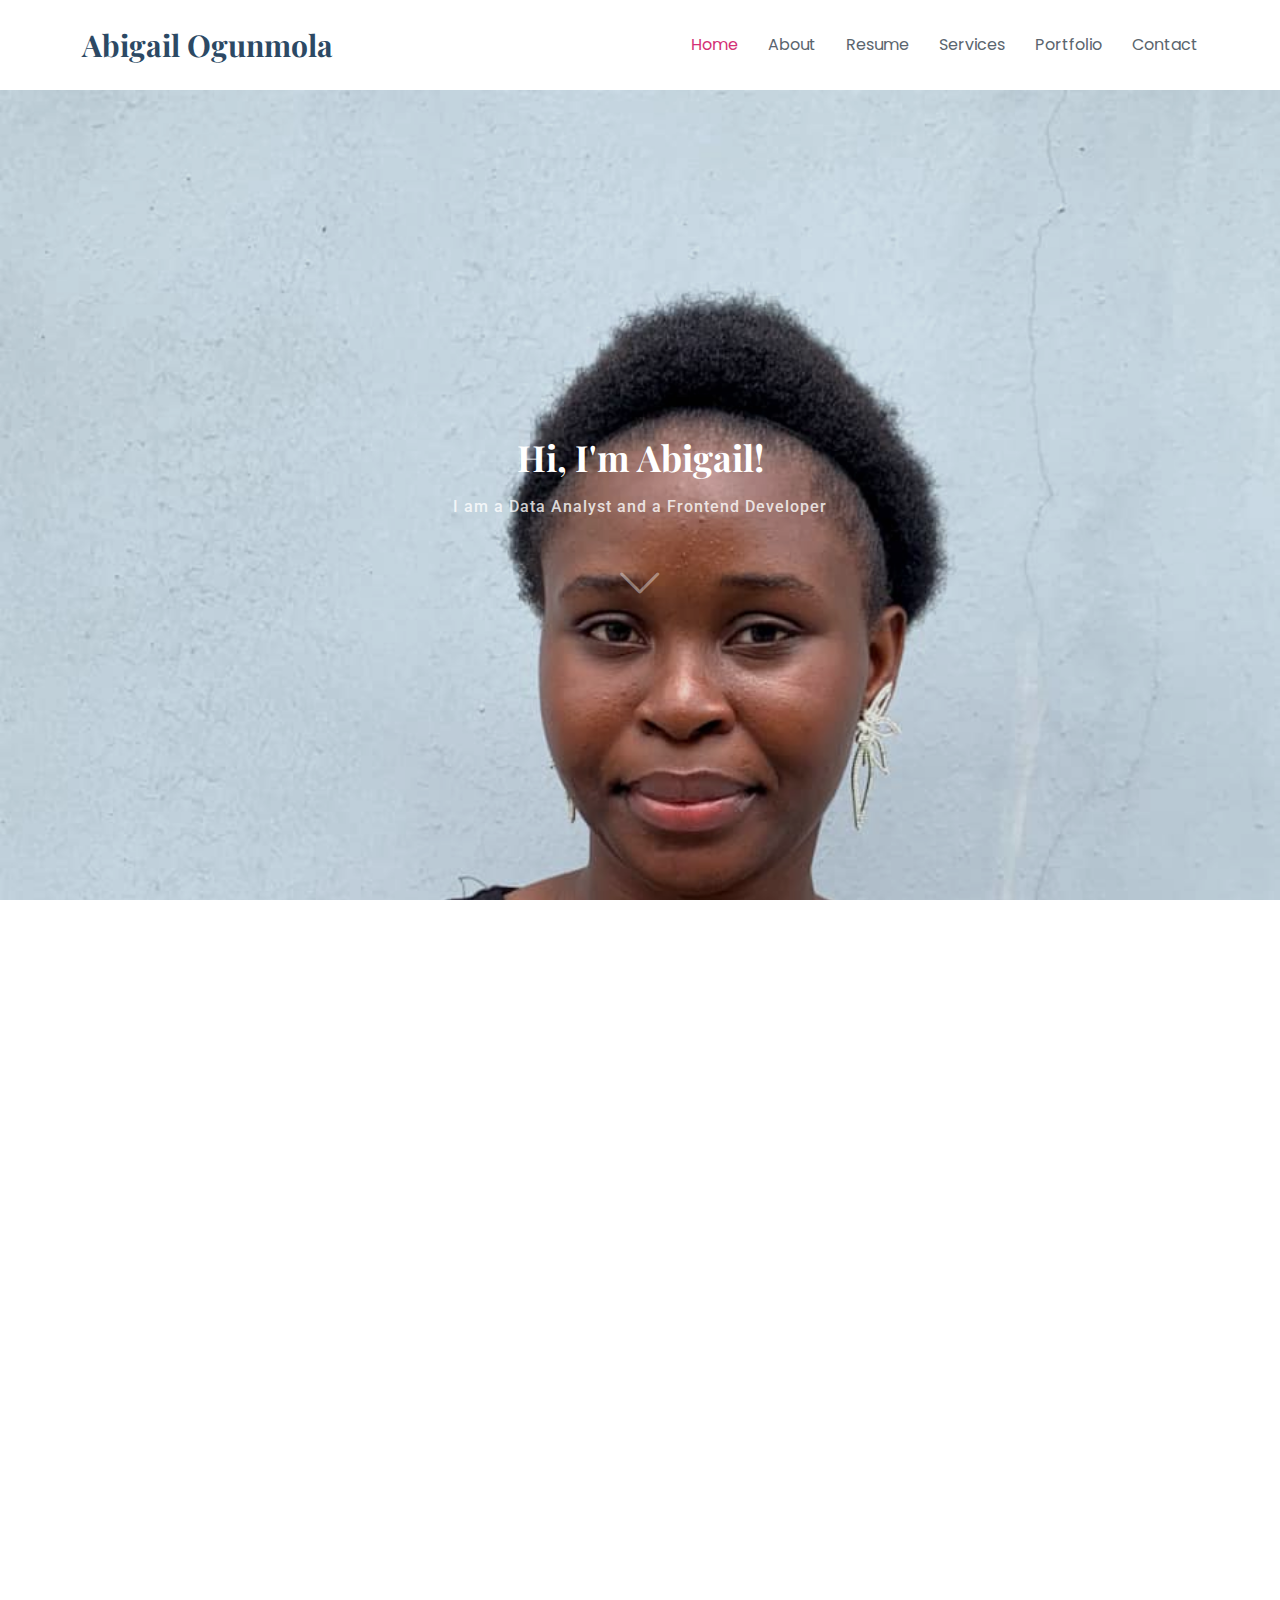
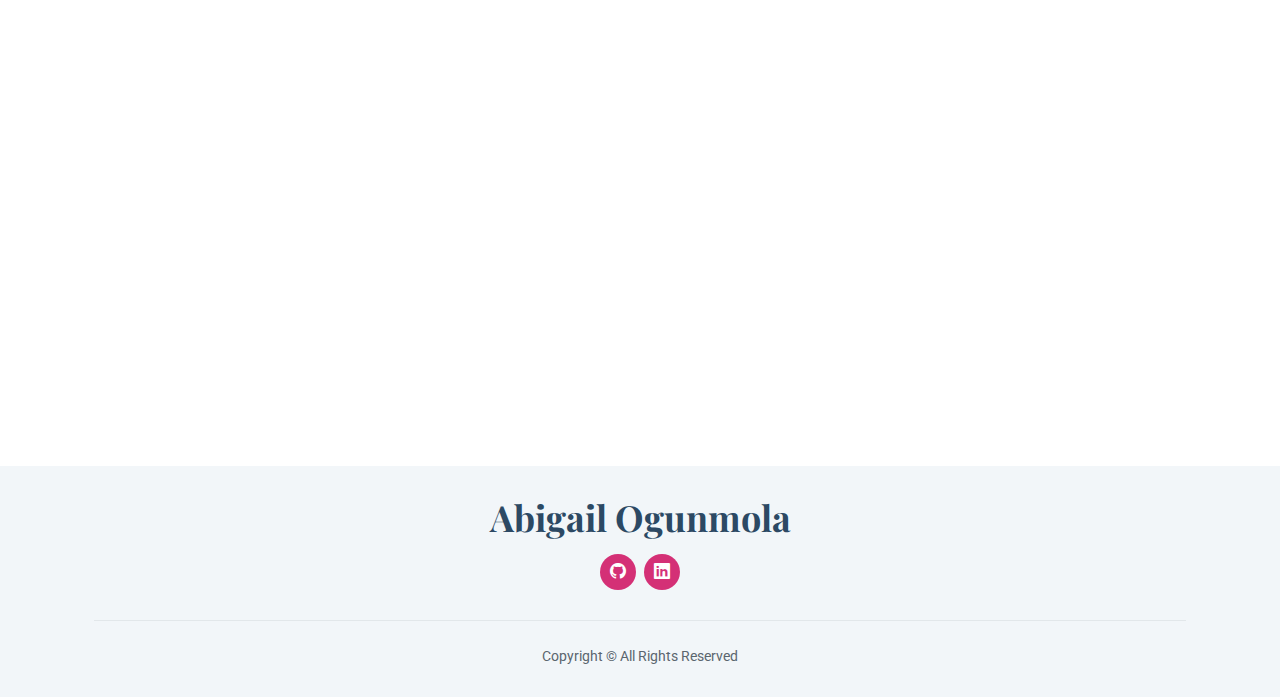
<file: index.html>
<!DOCTYPE html>
<html lang="en">
  <head>
    <meta charset="utf-8" />
    <meta content="width=device-width, initial-scale=1.0" name="viewport" />
    <title>Abigail Ogunmola</title>
    <meta name="description" content="" />
    <meta name="keywords" content="" />

    <!-- Favicons -->
    <link href="assets/img/favicon.png" rel="icon" />
    <link href="assets/img/apple-touch-icon.png" rel="apple-touch-icon" />

    <!-- Fonts -->
    <link href="https://fonts.googleapis.com" rel="preconnect" />
    <link href="https://fonts.gstatic.com" rel="preconnect" crossorigin />
    <link
      href="https://fonts.googleapis.com/css2?family=Roboto:ital,wght@0,100;0,300;0,400;0,500;0,700;0,900;1,100;1,300;1,400;1,500;1,700;1,900&family=Poppins:ital,wght@0,100;0,200;0,300;0,400;0,500;0,600;0,700;0,800;0,900;1,100;1,200;1,300;1,400;1,500;1,600;1,700;1,800;1,900&family=Playfair+Display:ital,wght@0,400;0,500;0,600;0,700;0,800;0,900;1,400;1,500;1,600;1,700;1,800;1,900&display=swap"
      rel="stylesheet"
    />

    <!-- Vendor CSS Files -->
    <link
      href="assets/vendor/bootstrap/css/bootstrap.min.css"
      rel="stylesheet"
    />
    <link
      href="assets/vendor/bootstrap-icons/bootstrap-icons.css"
      rel="stylesheet"
    />
    <link href="assets/vendor/aos/aos.css" rel="stylesheet" />
    <link
      href="assets/vendor/glightbox/css/glightbox.min.css"
      rel="stylesheet"
    />
    <link href="assets/vendor/swiper/swiper-bundle.min.css" rel="stylesheet" />

    <!-- Main CSS File -->
    <link href="assets/css/main.css" rel="stylesheet" />
  </head>

  <body class="index-page">
    <header id="header" class="header d-flex align-items-center sticky-top">
      <div
        class="container-fluid container-xl position-relative d-flex align-items-center justify-content-between"
      >
        <a href="index.html" class="logo d-flex align-items-center">
          <h1 class="sitename">Abigail Ogunmola</h1>
        </a>

        <nav id="navmenu" class="navmenu">
          <ul>
            <li><a href="#hero" class="active">Home</a></li>
            <li><a href="#about">About</a></li>
            <li><a href="#resume">Resume</a></li>
            <li><a href="#services">Services</a></li>
            <li><a href="#portfolio">Portfolio</a></li>
            <li><a href="#contact">Contact</a></li>
          </ul>
          <i class="mobile-nav-toggle d-xl-none bi bi-list"></i>
        </nav>
      </div>
    </header>

    <main class="main">
      <!-- Hero Section -->
      <section id="hero" class="hero section dark-background">
        <div
          class="container text-center"
          data-aos="fade-up"
          data-aos-delay="100"
        >
          <h2>Hi, I'm Abigail!</h2>
          <p>I am a Data Analyst and a Frontend Developer<br /></p>
          <a href="#about" class="btn-scroll" title="Scroll Down"
            ><i class="bi bi-chevron-down"></i
          ></a>
        </div>
      </section>
      <!-- /Hero Section -->

      <!-- About Section -->
      <section id="about" class="about section">
        <!-- Section Title -->
        <div class="container section-title" data-aos="fade-up">
          <h2>About</h2>
        </div>
        <!-- End Section Title -->

        <div class="container" data-aos="fade-up" data-aos-delay="100">
          <div class="row gy-4 justify-content-center">
            <div class="col-lg-4">
              <img
                src="assets/img/picture_of_mine.jpeg"
                class="img-fluid rounded"
                alt=""
              />
            </div>
            <div class="col-lg-8 content">
              <h2>Data Analyst &amp; Frontend Developer.</h2>
              <p>
                I'm a Computer Science undergraduate with hands-on practical
                experience on Data Analysis and Frontend Development, gained
                during my Industrial Training (IT). During this period, I
                developed strong skills in Data Analysis, where I worked with
                datasets to identify patterns, draw meaningful insights, and
                support informed decision-making. I aslo gained experiencein
                Frontend Development, building and designing responsive,
                user-friendly web interfaces using modern tools and frameworks.
                This training not only improved my technical skills, but help
                enhance my problem-solving skills, attention to details, and
                ability to work on real-world projects. It gave me exposure to
                how technology is applied in professional environments, bridging
                the gap between theory and practice.
                <!-- Industrial Training (IT). During this period, I learnt how to work with data, extract data, clean data and create visual-
              appealing dashboards, and also I learnt how to create functional and user-friendly websites.
            </p> -->
              </p>

              <div class="row">
                <div class="col-lg-6">
                  <ul>
                    <!-- <li><i class="bi bi-chevron-right"></i> <strong>Birthday:</strong> <span>24 December</span></li> -->
                    <!-- <li><i class="bi bi-chevron-right"></i> <strong>Website:</strong> <span>www.example.com</span></li> -->
                    <li>
                      <i class="bi bi-chevron-right"></i>
                      <strong>Phone:</strong> <span>+234 9132041854</span>
                    </li>
                    <li>
                      <i class="bi bi-chevron-right"></i>
                      <strong>City:</strong> <span>Ondo State, Nigeria</span>
                    </li>
                  </ul>
                </div>
                <div class="col-lg-6">
                  <ul>
                    <!-- <li><i class="bi bi-chevron-right"></i> <strong>Age:</strong> <span>30</span></li> -->
                    <!-- <li><i class="bi bi-chevron-right"></i> <strong>Degree:</strong> <span>Undergraduate</span></li> -->
                    <li>
                      <i class="bi bi-chevron-right"></i>
                      <strong>Email:</strong>
                      <span>abigailogunmola37@gmail.com</span>
                    </li>
                    <li>
                      <i class="bi bi-chevron-right"></i>
                      <strong>Freelance:</strong> <span>Available</span>
                    </li>
                  </ul>
                </div>
              </div>
            </div>
          </div>
        </div>
      </section>
      <!-- /About Section -->

      <!-- Skills Section -->
      <section id="skills" class="skills section">
        <!-- Section Title -->
        <div class="container section-title" data-aos="fade-up">
          <h2>Skills</h2>
        </div>
        <!-- End Section Title -->

        <div class="container" data-aos="fade-up" data-aos-delay="100">
          <div class="row skills-content skills-animation">
            <div class="col-lg-6">
              <div class="progress">
                <span class="skill"
                  ><span>HTML</span> <i class="val">100%</i></span
                >
                <div class="progress-bar-wrap">
                  <div
                    class="progress-bar"
                    role="progressbar"
                    aria-valuenow="100"
                    aria-valuemin="0"
                    aria-valuemax="100"
                  ></div>
                </div>
              </div>
              <!-- End Skills Item -->
            </div>

            <div class="col-lg-6">
              <div class="progress">
                <span class="skill"
                  ><span>CSS</span> <i class="val">75%</i></span
                >
                <div class="progress-bar-wrap">
                  <div
                    class="progress-bar"
                    role="progressbar"
                    aria-valuenow="75"
                    aria-valuemin="0"
                    aria-valuemax="100"
                  ></div>
                </div>
              </div>
              <!-- End Skills Item -->
            </div>
            <div class="col-lg-6">
              <div class="progress">
                <span class="skill"
                  ><span>Bootstrap</span> <i class="val">85%</i></span
                >
                <div class="progress-bar-wrap">
                  <div
                    class="progress-bar"
                    role="progressbar"
                    aria-valuenow="85"
                    aria-valuemin="0"
                    aria-valuemax="100"
                  ></div>
                </div>
              </div>
              <!-- End Skills Item -->
            </div>

            <div class="col-lg-6">
              <!-- <div class="progress">
              <span class="skill"><span>PHP</span> <i class="val">80%</i></span>
              <div class="progress-bar-wrap">
                <div class="progress-bar" role="progressbar" aria-valuenow="80" aria-valuemin="0" aria-valuemax="100"></div>
              </div>
            </div>End Skills Item -->

              <div class="progress">
                <span class="skill"
                  ><span>Data Analysis</span> <i class="val">80%</i></span
                >
                <div class="progress-bar-wrap">
                  <div
                    class="progress-bar"
                    role="progressbar"
                    aria-valuenow="80"
                    aria-valuemin="0"
                    aria-valuemax="100"
                  ></div>
                </div>
              </div>
              <!-- End Skills Item -->
            </div>
          </div>
        </div>
      </section>
      <!-- /Skills Section -->

      <!-- Resume Section -->
      <section id="resume" class="resume section light-background">
        <!-- Section Title -->
        <div class="container section-title" data-aos="fade-up">
          <h2>Resume</h2>
        </div>
        <!-- End Section Title -->

        <div class="container">
          <div class="row">
            <div class="col-lg-6" data-aos="fade-up" data-aos-delay="100">
              <h3 class="resume-title">Summary</h3>

              <div class="resume-item pb-0">
                <h4>Abigail Ogunmola</h4>
                <p>
                  <em
                    >I'm a Computer Science student skilled in Data Analysis and
                    Frontend Development. I enjoy turning data into insights and
                    building user-friendly web experiences.
                  </em>
                </p>
                <ul>
                  <li>Akure, Ondo State, Nigeria</li>
                  <li>(+234) 9132041854</li>
                  <li>abigailogunmola37@gmail.com</li>
                </ul>
              </div>
              <!-- Edn Resume Item -->

              <h3 class="resume-title">Education</h3>
              <div class="resume-item">
                <h4>Bachelor of Computer Science</h4>
                <h5>2023 - Present</h5>
                <p><em>Joseph Ayo Babalola University, Osun State</em></p>
              </div>
              <!-- Edn Resume Item -->

              <div class="resume-item">
                <h4>Data Analysis</h4>
                <h5>2025</h5>
                <p><em>Dinolabs Tech Services, Akure</em></p>
              </div>
              <!-- Edn Resume Item -->

              <div class="resume-item">
                <h4>Frontend Development</h4>
                <h5>2025</h5>
                <p><em>Dinolabs Tech Services, Akure</em></p>
              </div>
              <!-- Edn Resume Item -->
            </div>

            <div class="col-lg-6" data-aos="fade-up" data-aos-delay="200">
              <h3 class="resume-title">Professional Experience</h3>
              <div class="resume-item">
                <h4>Software Engineer (Junior Level)</h4>
                <h5>2025</h5>
                <p><em>Dinolabs Tech Services, Akure</em></p>
                <ul>
                  <li>
                    Identified and resolved software bugs, improving system
                    stablity and performance.
                  </li>
                  <li>
                    Assisted in developing and maintaining web applications
                    using HTML, Bootstrap and PHP.
                  </li>
                  <li>
                    Collaborated with senior engineers to debug, test and
                    optimize software performance.
                  </li>
                  <li>
                    Participated in code reviews and team meetings, ensuring
                    adherance to project goals and best practices.
                  </li>
                </ul>
              </div>
              <!-- Edn Resume Item -->

              <div class="resume-item">
                <h4>Data Analyst</h4>
                <h5>2025</h5>
                <p><em>Dinolabs Tech Services, Akure</em></p>
                <ul>
                  <li>
                    Retrieved and processed data from remote servers for
                    analysis and reporting.
                  </li>
                  <li>
                    Created clear visualizations to communicate insights and
                    trends effectively.
                  </li>
                  <li>
                    Injected structured data into remote servers to support
                    ongoing projects.
                  </li>
                  <li>
                    Consolidated multiple datasets to improve accuracy and
                    decision-making.
                  </li>
                </ul>
              </div>
              <!-- Edn Resume Item -->
            </div>
          </div>
        </div>
      </section>
      <!-- /Resume Section -->

      <!-- Services Section -->
      <section id="services" class="services section">
        <!-- Section Title -->
        <div class="container section-title" data-aos="fade-up">
          <h2>Services</h2>
        </div>
        <!-- End Section Title -->

        <div class="container">
          <div class="row gy-4">
            <div
              class="col-xl-4 col-md-6 d-flex"
              data-aos="fade-up"
              data-aos-delay="100"
            >
              <div class="service-item position-relative">
                <div class="icon"><i class="bi bi-code-slash"></i></div>
                <h4><a href="" class="stretched-link">Web Development</a></h4>
                <p>
                  Building responsive and functional websites tailored to client
                  needs.
                </p>
              </div>
            </div>
            <!-- End Service Item -->

            <div
              class="col-xl-4 col-md-6 d-flex"
              data-aos="fade-up"
              data-aos-delay="200"
            >
              <div class="service-item position-relative">
                <div class="icon"><i class="bi bi-graph-up"></i></div>
                <h4><a href="" class="stretched-link">Data Analysis</a></h4>
                <p>
                  Turning raw data into actionable insights for smarter
                  decisions.
                </p>
              </div>
            </div>
            <!-- End Service Item -->

            <div
              class="col-xl-4 col-md-6 d-flex"
              data-aos="fade-up"
              data-aos-delay="300"
            >
              <div class="service-item position-relative">
                <div class="icon"><i class="bi bi-palette"></i></div>
                <h4><a href="" class="stretched-link">Web Design</a></h4>
                <p>Crafting clean, modern, and user-friendly interfaces.</p>
              </div>
            </div>
            <!-- End Service Item -->

            <!-- <div class="col-xl-3 col-md-6 d-flex" data-aos="fade-up" data-aos-delay="400">
            <div class="service-item position-relative">
              <div class="icon"><i class="bi bi-database"></i></div>
              <h4><a href="" class="stretched-link">Database Management System</a></h4>
              <p>Designing and managing efficient databases for reliable data storage and access.</p>
            </div>
          </div>End Service Item -->
          </div>
        </div>
      </section>
      <!-- /Services Section -->

      <!-- Portfolio Section -->
      <section id="portfolio" class="portfolio section light-background">
        <!-- Section Title -->
        <div class="container section-title" data-aos="fade-up">
          <h2>Portfolio</h2>
        </div>
        <!-- End Section Title -->

        <div class="container">
          <div
            class="isotope-layout"
            data-default-filter="*"
            data-layout="masonry"
            data-sort="original-order"
          >
            <ul
              class="portfolio-filters isotope-filters"
              data-aos="fade-up"
              data-aos-delay="100"
            >
              <li data-filter="*" class="filter-active">All</li>
              <li data-filter=".filter-app">App</li>
              <li data-filter=".filter-education">Education</li>
              <li data-filter=".filter-product">Pharmacy</li>
              <li data-filter=".filter-branding">Ecommerce</li>
            </ul>
            <!-- End Portfolio Filters -->

            <div
              class="row gy-4 isotope-container"
              data-aos="fade-up"
              data-aos-delay="200"
            >
              <div
                class="col-lg-4 col-md-6 portfolio-item isotope-item filter-app"
              >
                <img src="assets/img/vpaypro.jpg" class="img-fluid" alt="" />
                <div class="portfolio-info">
                  <h4>VPayPro</h4>
                  <p>An Online Retail Platform</p>
                  <a
                    href="assets/img/vpaypro.jpg"
                    title="vpaypro"
                    data-gallery="portfolio-gallery-app"
                    class="glightbox preview-link"
                    ><i class="bi bi-zoom-in"></i
                  ></a>
                  <a
                    href="vpaypro-details.html"
                    target="_blank"
                    title="More Details"
                    class="details-link"
                    ><i class="bi bi-link-45deg"></i
                  ></a>
                </div>
              </div>
              <!-- End Portfolio Item -->

              <div
                class="col-lg-4 col-md-6 portfolio-item isotope-item filter-app"
              >
                <img src="assets/img/das.jpg" class="img-fluid" alt="" />
                <div class="portfolio-info">
                  <h4>DAS</h4>
                  <p>This is a Digital Archive Software for Ondo State</p>
                  <a
                    href="assets/img/das.jpg"
                    title="das"
                    data-gallery="portfolio-gallery-product"
                    class="glightbox preview-link"
                    ><i class="bi bi-zoom-in"></i
                  ></a>
                  <a
                    href="das-details.html"
                    target="_blank"
                    title="More Details"
                    class="details-link"
                    ><i class="bi bi-link-45deg"></i
                  ></a>
                </div>
              </div>
              <!-- End Portfolio Item -->

              <div
                class="col-lg-4 col-md-6 portfolio-item isotope-item filter-branding"
              >
                <img src="assets/img/buyverse.jpg" class="img-fluid" alt="" />
                <div class="portfolio-info">
                  <h4>BuyVerse</h4>
                  <p>This is an eCommerce website</p>
                  <a
                    href="assets/img/buyverse.jpg"
                    title="buyverse"
                    data-gallery="portfolio-gallery-branding"
                    class="glightbox preview-link"
                    ><i class="bi bi-zoom-in"></i
                  ></a>
                  <a
                    href="buyverse-details.html"
                    target="_blank"
                    title="More Details"
                    class="details-link"
                    ><i class="bi bi-link-45deg"></i
                  ></a>
                </div>
              </div>
              <!-- End Portfolio Item -->

              <div
                class="col-lg-4 col-md-6 portfolio-item isotope-item filter-product"
              >
                <img src="assets/img/medipulse.jpg" class="img-fluid" alt="" />
                <div class="portfolio-info">
                  <h4>MediPulse</h4>
                  <p>This is a Pharmacy Software</p>
                  <a
                    href="assets/img/medipulse.jpg"
                    title="medipulse"
                    data-gallery="portfolio-gallery-app"
                    class="glightbox preview-link"
                    ><i class="bi bi-zoom-in"></i
                  ></a>
                  <a
                    href="medipulse-details.html"
                    target="_blank"
                    title="More Details"
                    class="details-link"
                    ><i class="bi bi-link-45deg"></i
                  ></a>
                </div>
              </div>
              <!-- End Portfolio Item -->

              <div
                class="col-lg-4 col-md-6 portfolio-item isotope-item filter-education"
              >
                <img src="assets/img/eduhive.jpg" class="img-fluid" alt="" />
                <div class="portfolio-info">
                  <h4>EduHive</h4>
                  <p>This is an Educational Software</p>
                  <a
                    href="assets/img/eduhive.jpg"
                    title="eduhive"
                    data-gallery="portfolio-gallery-product"
                    class="glightbox preview-link"
                    ><i class="bi bi-zoom-in"></i
                  ></a>
                  <a
                    href="eduhive-details.html"
                    target="_blank"
                    title="More Details"
                    class="details-link"
                    ><i class="bi bi-link-45deg"></i
                  ></a>
                </div>
              </div>
              <!-- End Portfolio Item -->
            </div>
            <!-- End Portfolio Container -->
          </div>
        </div>
      </section>
      <!-- /Portfolio Section -->

      <!-- Testimonials Section -->
      <section id="testimonials" class="testimonials section">
        <!-- Section Title -->
        <div class="container section-title" data-aos="fade-up">
          <h2>Testimonials</h2>
          <!-- <p>Necessitatibus eius consequatur ex aliquid fuga eum quidem sint consectetur velit</p> -->
        </div>
        <!-- End Section Title -->

        <div class="container" data-aos="fade-up" data-aos-delay="100">
          <div
            class="swiper init-swiper"
            data-speed="600"
            data-delay="5000"
            data-breakpoints='{ "320": { "slidesPerView": 1, "spaceBetween": 40 }, "1200": { "slidesPerView": 3, "spaceBetween": 40 } }'
          >
            <script type="application/json" class="swiper-config">
              {
                "loop": true,
                "speed": 600,
                "autoplay": {
                  "delay": 5000
                },
                "slidesPerView": "auto",
                "pagination": {
                  "el": ".swiper-pagination",
                  "type": "bullets",
                  "clickable": true
                },
                "breakpoints": {
                  "320": {
                    "slidesPerView": 1,
                    "spaceBetween": 40
                  },
                  "1200": {
                    "slidesPerView": 3,
                    "spaceBetween": 20
                  }
                }
              }
            </script>
            <div class="swiper-wrapper">
              <div class="swiper-slide">
                <div class="testimonial-item =">
                  <p>
                    <i class="bi bi-quote quote-icon-left"></i>
                    <span
                      >Working with Abigail has been an impressive experience.
                      She's dedicated, hardworking and always willing to go the
                      extra mile. She always invest thoroughly in her projects
                      and that reflect in the quality of her work.
                    </span>
                    <i class="bi bi-quote quote-icon-right"></i>
                  </p>
                  <img
                    src="assets/img/popsy.jpg"
                    class="testimonial-img"
                    alt=""
                  />
                  <h3>Adegboyega Ogunmola</h3>
                  <h4>Writer</h4>
                </div>
              </div>
              <!-- End testimonial item -->

              <div class="swiper-slide">
                <div class="testimonial-item =">
                  <p>
                    <i class="bi bi-quote quote-icon-left"></i>
                    <span
                      >Abigail is promising, focused, goal-driven and committed
                      to delivering extraordinary results. She is good at what
                      she does and she has consistently proven to be an
                      exceptional individual and a professional you can rely on.
                    </span>
                    <i class="bi bi-quote quote-icon-right"></i>
                  </p>
                  <img
                    src="assets/img/bro_yemi.jpg"
                    class="testimonial-img"
                    alt=""
                  />
                  <h3>Adeyemi O.O.</h3>
                  <h4>Banker</h4>
                </div>
              </div>
              <!-- End testimonial item -->

              <div class="swiper-slide">
                <div class="testimonial-item =">
                  <p>
                    <i class="bi bi-quote quote-icon-left"></i>
                    <span
                      >If excellence and the ability to think on ones feet is
                      your requirement, then Abigail is the right person for the
                      job. Her constant drive to learn, improve, adapt, combined
                      with her great people skills, makes her stand out.
                    </span>
                    <i class="bi bi-quote quote-icon-right"></i>
                  </p>
                  <img
                    src="assets/img/blessing.jpg"
                    class="testimonial-img"
                    alt=""
                  />
                  <h3>Blessing Okunola</h3>
                  <h4>Project Manager</h4>
                </div>
              </div>
              <!-- End testimonial item -->

              <div class="swiper-slide">
                <div class="testimonial-item =">
                  <p>
                    <i class="bi bi-quote quote-icon-left"></i>
                    <span
                      >Abigail brings a unique mix of excellence, quick
                      thinking, and professionalism to her job. Her ability to
                      adapt in fast-changing situations while maintaining
                      quality sets her apart. She is exactly the kind of talent
                      every team needs.
                    </span>
                    <i class="bi bi-quote quote-icon-right"></i>
                  </p>
                  <img src="assets/img/ayo.JPG" class="testimonial-img" alt="">
                  <h3>Mary Ayobami</h3>
                  <h4>Technical Writer</h4>
                </div>
              </div>
              <!-- End testimonial item -->

              <!-- <div class="swiper-slide">
                <div class="testimonial-item =">
                  <p>
                    <i class="bi bi-quote quote-icon-left"></i>
                    <span
                      >Working with Abigail has been nothing short of
                      outstanding. She learns fast, and handles challanges with
                      confidence. Beyond her skills, her positive attitude and
                      people-first approach makes her an absolute pleasure to
                      work with.
                    </span>
                    <i class="bi bi-quote quote-icon-right"></i>
                  </p>
                  <img src="assets/img/" class="testimonial-img" alt="" />
                  <h3>Opeyemi Peniel</h3>
                  <h4>Engineer</h4>
                </div>
              </div> -->
              <!-- End testimonial item -->
            </div>
            <div class="swiper-pagination"></div>
          </div>
        </div>
      </section>
      <!-- /Testimonials Section -->

      <!-- Contact Section -->
      <section id="contact" class="contact section">
        <!-- Section Title -->
        <div class="container section-title" data-aos="fade-up">
          <h2>Contact</h2>
          <!-- <p>Necessitatibus eius consequatur ex aliquid fuga eum quidem sint consectetur velit</p> -->
        </div>
        <!-- End Section Title -->

        <div class="container" data-aos="fade" data-aos-delay="100">
          <div class="row gy-4">
            <div class="col-lg-4">
              <div
                class="info-item d-flex"
                data-aos="fade-up"
                data-aos-delay="200"
              >
                <i class="bi bi-geo-alt flex-shrink-0"></i>
                <div>
                  <h3>Address</h3>
                  <p>Akure, Ondo State, Nigeria</p>
                </div>
              </div>
              <!-- End Info Item -->

              <div
                class="info-item d-flex"
                data-aos="fade-up"
                data-aos-delay="300"
              >
                <i class="bi bi-telephone flex-shrink-0"></i>
                <div>
                  <h3>Call</h3>
                  <p>+234 913 204 1854</p>
                </div>
              </div>
              <!-- End Info Item -->

              <div
                class="info-item d-flex"
                data-aos="fade-up"
                data-aos-delay="400"
              >
                <i class="bi bi-envelope flex-shrink-0"></i>
                <div>
                  <h3>Email</h3>
                  <p>abigailogunmola37@gmail.com</p>
                </div>
              </div>
              <!-- End Info Item -->
            </div>

            <!-- <div class="col-lg-8">
            <form action="forms/contact.php" method="post" class="php-email-form" data-aos="fade-up" data-aos-delay="200">
              <div class="row gy-4">

                <div class="col-md-6">
                  <input type="text" name="name" class="form-control" placeholder="Your Name" required="">
                </div>

                <div class="col-md-6 ">
                  <input type="email" class="form-control" name="email" placeholder="Your Email" required="">
                </div>

                <div class="col-md-12">
                  <input type="text" class="form-control" name="subject" placeholder="Subject" required="">
                </div>

                <div class="col-md-12">
                  <textarea class="form-control" name="message" rows="6" placeholder="Message" required=""></textarea>
                </div>

                <div class="col-md-12 text-center">
                  <div class="loading">Loading</div>
                  <div class="error-message"></div>
                  <div class="sent-message">Your message has been sent. Thank you!</div>

                  <button type="submit">Send Message</button>
                </div>

              </div>
            </form>
          </div>End Contact Form -->
          </div>
        </div>
      </section>
      <!-- /Contact Section -->
    </main>

    <footer id="footer" class="footer light-background">
      <div class="container">
        <h3 class="sitename">Abigail Ogunmola</h3>
        <!-- <p>Et aut eum quis fuga eos sunt ipsa nihil. Labore corporis magni eligendi fuga maxime saepe commodi placeat.</p> -->
        <div class="social-links d-flex justify-content-center">
          <!-- <a href=""><i class="bi bi-twitter-x"></i></a>
        <a href=""><i class="bi bi-facebook"></i></a>
        <a href=""><i class="bi bi-instagram"></i></a> -->
          <a href="https://github.com/Abigail37"
            ><i class="bi bi-github"></i
          ></a>
          <a href="https://linkedin.com/in/abigailogunmola"
            ><i class="bi bi-linkedin"></i
          ></a>
        </div>
        <div class="container">
          <div class="copyright">
            <span>Copyright &copy; All Rights Reserved</span>
          </div>
          <!-- <div class="credits"> -->
          <!-- All the links in the footer should remain intact. -->
          <!-- You can delete the links only if you've purchased the pro version. -->
          <!-- Licensing information: https://bootstrapmade.com/license/ -->
          <!-- Purchase the pro version with working PHP/AJAX contact form: [buy-url] -->
          <!-- Designed by <a href="https://bootstrapmade.com/">BootstrapMade</a> -->
          <!-- </div> -->
        </div>
      </div>
    </footer>

    <!-- Scroll Top -->
    <a
      href="#"
      id="scroll-top"
      class="scroll-top d-flex align-items-center justify-content-center"
      ><i class="bi bi-arrow-up-short"></i
    ></a>

    <!-- Vendor JS Files -->
    <script src="assets/vendor/bootstrap/js/bootstrap.bundle.min.js"></script>
    <script src="assets/vendor/php-email-form/validate.js"></script>
    <script src="assets/vendor/aos/aos.js"></script>
    <script src="assets/vendor/waypoints/noframework.waypoints.js"></script>
    <script src="assets/vendor/glightbox/js/glightbox.min.js"></script>
    <script src="assets/vendor/imagesloaded/imagesloaded.pkgd.min.js"></script>
    <script src="assets/vendor/isotope-layout/isotope.pkgd.min.js"></script>
    <script src="assets/vendor/swiper/swiper-bundle.min.js"></script>

    <!-- Main JS File -->
    <script src="assets/js/main.js"></script>
  </body>
</html>
</file>
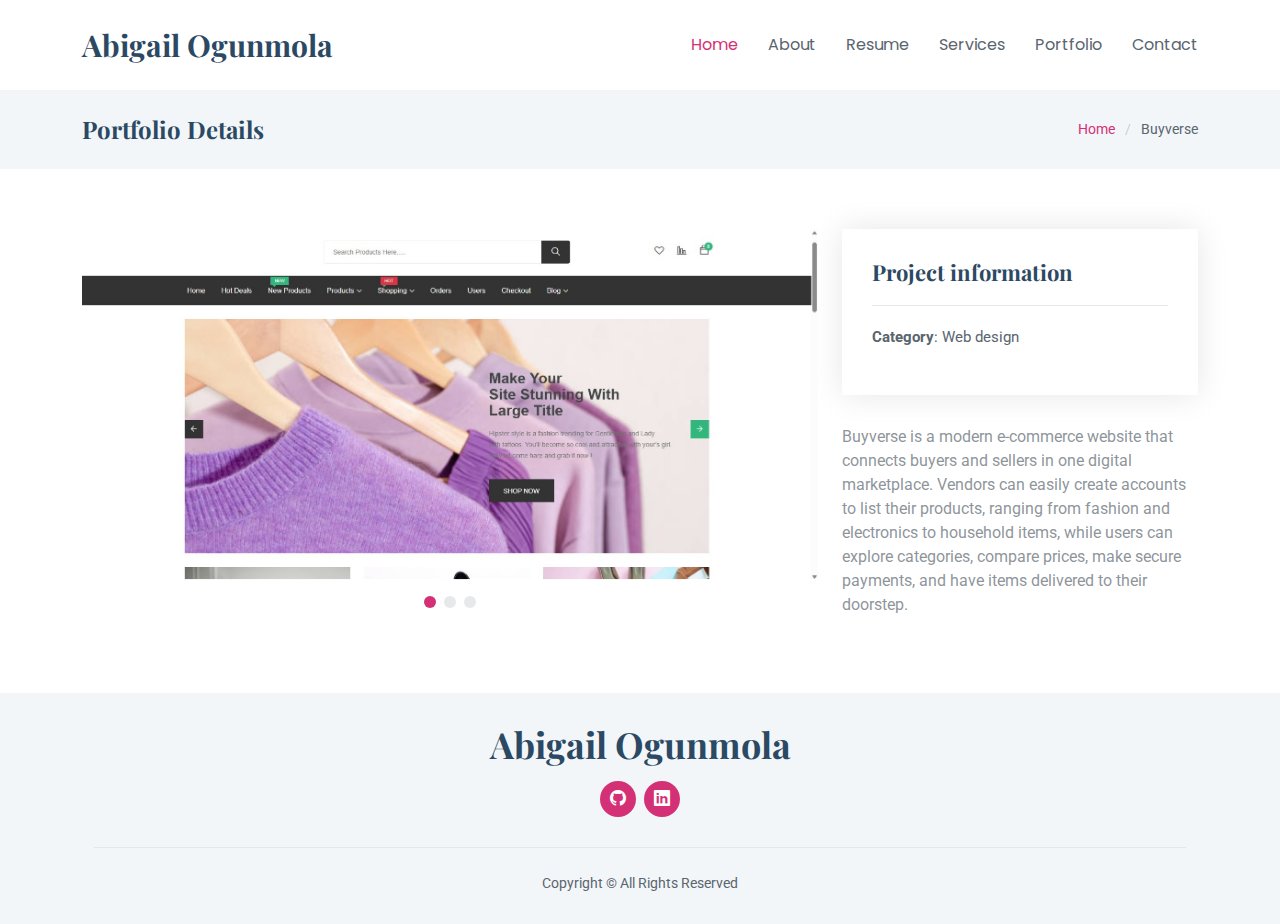
<file: buyverse-details.html>
<!DOCTYPE html>
<html lang="en">

<head>
  <meta charset="utf-8">
  <meta content="width=device-width, initial-scale=1.0" name="viewport">
  <title>Abigail Ogunmola</title>
  <meta name="description" content="">
  <meta name="keywords" content="">

  <!-- Favicons -->
  <link href="assets/img/favicon.png" rel="icon">
  <link href="assets/img/apple-touch-icon.png" rel="apple-touch-icon">

  <!-- Fonts -->
  <link href="https://fonts.googleapis.com" rel="preconnect">
  <link href="https://fonts.gstatic.com" rel="preconnect" crossorigin>
  <link href="https://fonts.googleapis.com/css2?family=Roboto:ital,wght@0,100;0,300;0,400;0,500;0,700;0,900;1,100;1,300;1,400;1,500;1,700;1,900&family=Poppins:ital,wght@0,100;0,200;0,300;0,400;0,500;0,600;0,700;0,800;0,900;1,100;1,200;1,300;1,400;1,500;1,600;1,700;1,800;1,900&family=Playfair+Display:ital,wght@0,400;0,500;0,600;0,700;0,800;0,900;1,400;1,500;1,600;1,700;1,800;1,900&display=swap" rel="stylesheet">

  <!-- Vendor CSS Files -->
  <link href="assets/vendor/bootstrap/css/bootstrap.min.css" rel="stylesheet">
  <link href="assets/vendor/bootstrap-icons/bootstrap-icons.css" rel="stylesheet">
  <link href="assets/vendor/aos/aos.css" rel="stylesheet">
  <link href="assets/vendor/glightbox/css/glightbox.min.css" rel="stylesheet">
  <link href="assets/vendor/swiper/swiper-bundle.min.css" rel="stylesheet">

  <!-- Main CSS File -->
  <link href="assets/css/main.css" rel="stylesheet">

</head>

<body class="portfolio-details-page">

 <header id="header" class="header d-flex align-items-center sticky-top">
    <div class="container-fluid container-xl position-relative d-flex align-items-center justify-content-between">

      <a href="index.html" class="logo d-flex align-items-center">
        <h1 class="sitename">Abigail Ogunmola</h1>
      </a>

      <nav id="navmenu" class="navmenu">
        <ul>
          <li><a href="#hero" class="active">Home</a></li>
          <li><a href="#about">About</a></li>
          <li><a href="#resume">Resume</a></li>
          <li><a href="#services">Services</a></li>
          <li><a href="#portfolio">Portfolio</a></li>
          <li><a href="#contact">Contact</a></li>
        </ul>
        <i class="mobile-nav-toggle d-xl-none bi bi-list"></i>
      </nav>

    </div>
  </header>

  <main class="main">

    <!-- Page Title -->
    <div class="page-title light-background">
      <div class="container d-lg-flex justify-content-between align-items-center">
        <h1 class="mb-2 mb-lg-0">Portfolio Details</h1>
        <nav class="breadcrumbs">
          <ol>
            <li><a href="index.html">Home</a></li>
            <li class="current">Buyverse</li>
          </ol>
        </nav>
      </div>
    </div><!-- End Page Title -->

    <!-- Portfolio Details Section -->
    <section id="portfolio-details" class="portfolio-details section">

      <div class="container" data-aos="fade-up" data-aos-delay="100">

        <div class="row gy-4">

          <div class="col-lg-8">
            <div class="portfolio-details-slider swiper init-swiper">

              <script type="application/json" class="swiper-config">
                {
                  "loop": true,
                  "speed": 600,
                  "autoplay": {
                    "delay": 5000
                  },
                  "slidesPerView": "auto",
                  "pagination": {
                    "el": ".swiper-pagination",
                    "type": "bullets",
                    "clickable": true
                  }
                }
              </script>

              <div class="swiper-wrapper align-items-center">

                <div class="swiper-slide">
                  <img src="assets/img/buyverse.jpg" alt="">
                </div>

                <div class="swiper-slide">
                  <img src="assets/img/buyverse1.jpg" alt="">
                </div>

                <div class="swiper-slide">
                  <img src="assets/img/buyverse2.jpg" alt="">
                </div>

                <!-- <div class="swiper-slide">
                  <img src="assets/img/buyverse3.jpg" alt="">
                </div> -->

              </div>
              <div class="swiper-pagination"></div>
            </div>
          </div>

          <div class="col-lg-4">
            <div class="portfolio-info" data-aos="fade-up" data-aos-delay="200">
              <h3>Project information</h3>
              <ul>
                <li><strong>Category</strong>: Web design</li>
                <!-- <li><strong>Client</strong>: ASU Company</li> -->
                <!-- <li><strong>Project date</strong>: 01 March, 2020</li> -->
                <!-- <li><strong>Project URL</strong>: <a href="#">www.example.com</a></li> -->
              </ul>
            </div>
            <div class="portfolio-description" data-aos="fade-up" data-aos-delay="300">
              <!-- <h2>Exercitationem repudiandae officiis neque suscipit</h2> -->
              <p>
                Buyverse is a modern e-commerce website that connects buyers and sellers in one digital marketplace. Vendors can
                 easily create accounts to list their products, ranging from fashion and electronics to household items, while users
                 can explore categories, compare prices, make secure payments, and have items delivered to their doorstep.  
              </p>
            </div>
          </div>

        </div>

      </div>

    </section><!-- /Portfolio Details Section -->

  </main>

  <footer id="footer" class="footer light-background">
    <div class="container">
      <h3 class="sitename">Abigail Ogunmola</h3>
      <!-- <p>Et aut eum quis fuga eos sunt ipsa nihil. Labore corporis magni eligendi fuga maxime saepe commodi placeat.</p> -->
      <div class="social-links d-flex justify-content-center">
        <!-- <a href=""><i class="bi bi-twitter-x"></i></a>
        <a href=""><i class="bi bi-facebook"></i></a>
        <a href=""><i class="bi bi-instagram"></i></a> -->
        <a href=""><i class="bi bi-github"></i></a>
        <a href="www.linkedin.com/in/abigailogunmola"><i class="bi bi-linkedin"></i></a>
      </div>
      <div class="container">
        <div class="copyright">
          <span>Copyright &copy; All Rights Reserved</span>
        </div>
         <!-- <strong class="px-1 sitename">Abigail Ogunmola</strong> -->
        <!-- <div class="credits"> -->
          <!-- All the links in the footer should remain intact. -->
          <!-- You can delete the links only if you've purchased the pro version. -->
          <!-- Licensing information: https://bootstrapmade.com/license/ -->
          <!-- Purchase the pro version with working PHP/AJAX contact form: [buy-url] -->
          <!-- Designed by <a href="https://bootstrapmade.com/">BootstrapMade</a> -->
        <!-- </div> -->
      </div>
    </div>
  </footer>

  <!-- Scroll Top -->
  <a href="#" id="scroll-top" class="scroll-top d-flex align-items-center justify-content-center"><i class="bi bi-arrow-up-short"></i></a>

  <!-- Preloader -->
  <div id="preloader"></div>

  <!-- Vendor JS Files -->
  <script src="assets/vendor/bootstrap/js/bootstrap.bundle.min.js"></script>
  <script src="assets/vendor/php-email-form/validate.js"></script>
  <script src="assets/vendor/aos/aos.js"></script>
  <script src="assets/vendor/waypoints/noframework.waypoints.js"></script>
  <script src="assets/vendor/glightbox/js/glightbox.min.js"></script>
  <script src="assets/vendor/imagesloaded/imagesloaded.pkgd.min.js"></script>
  <script src="assets/vendor/isotope-layout/isotope.pkgd.min.js"></script>
  <script src="assets/vendor/swiper/swiper-bundle.min.js"></script>

  <!-- Main JS File -->
  <script src="assets/js/main.js"></script>

</body>

</html>
</file>
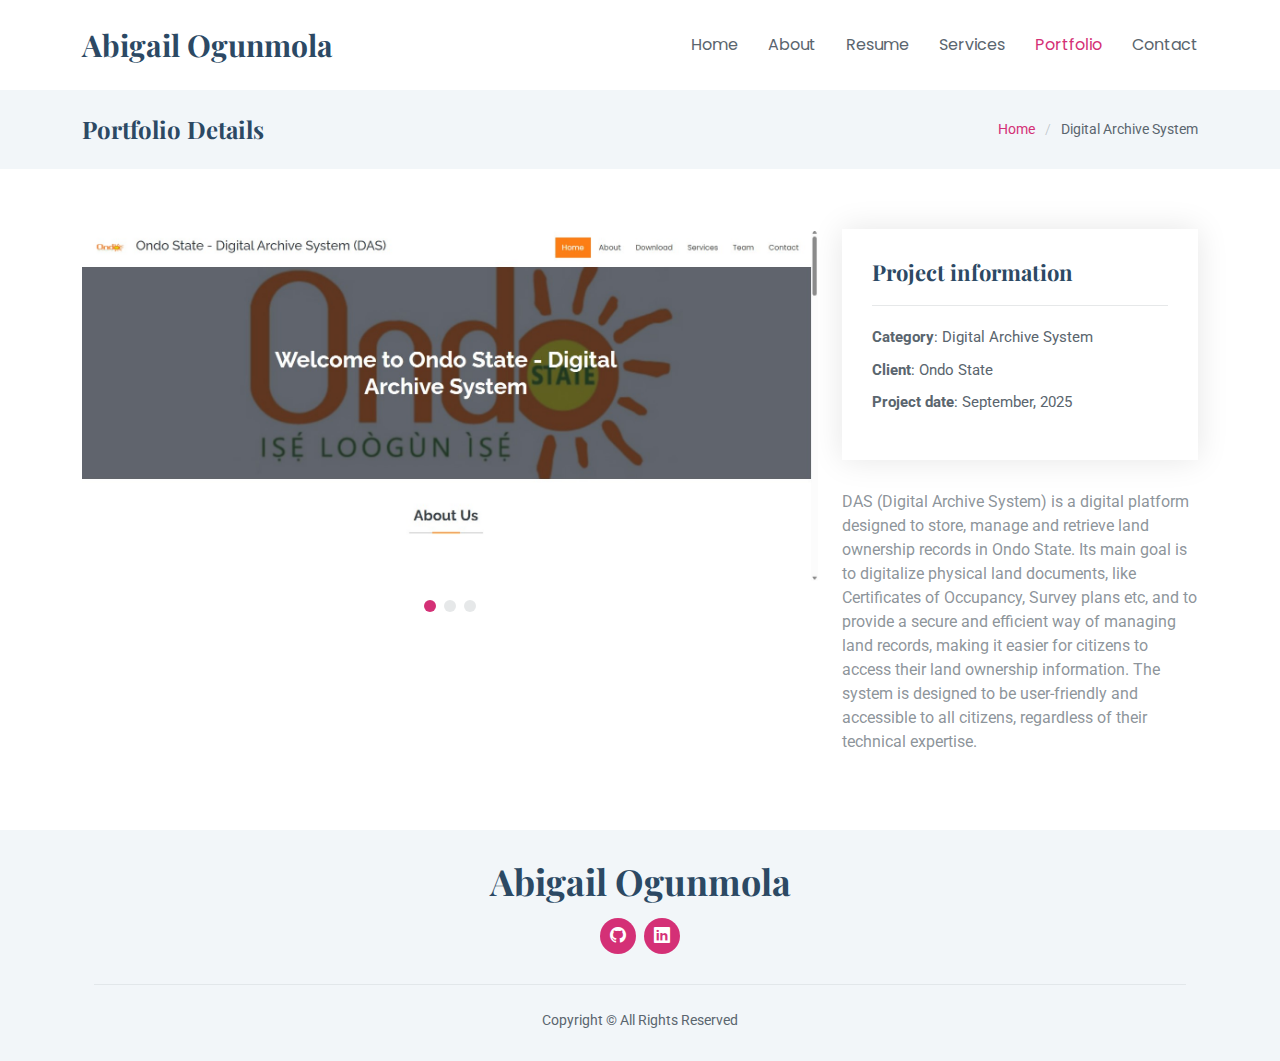
<file: das-details.html>
<!DOCTYPE html>
<html lang="en">

<head>
  <meta charset="utf-8">
  <meta content="width=device-width, initial-scale=1.0" name="viewport">
  <title>Abigail Ogunmola</title>
  <meta name="description" content="">
  <meta name="keywords" content="">

  <!-- Favicons -->
  <link href="assets/img/favicon.png" rel="icon">
  <link href="assets/img/apple-touch-icon.png" rel="apple-touch-icon">

  <!-- Fonts -->
  <link href="https://fonts.googleapis.com" rel="preconnect">
  <link href="https://fonts.gstatic.com" rel="preconnect" crossorigin>
  <link href="https://fonts.googleapis.com/css2?family=Roboto:ital,wght@0,100;0,300;0,400;0,500;0,700;0,900;1,100;1,300;1,400;1,500;1,700;1,900&family=Poppins:ital,wght@0,100;0,200;0,300;0,400;0,500;0,600;0,700;0,800;0,900;1,100;1,200;1,300;1,400;1,500;1,600;1,700;1,800;1,900&family=Playfair+Display:ital,wght@0,400;0,500;0,600;0,700;0,800;0,900;1,400;1,500;1,600;1,700;1,800;1,900&display=swap" rel="stylesheet">

  <!-- Vendor CSS Files -->
  <link href="assets/vendor/bootstrap/css/bootstrap.min.css" rel="stylesheet">
  <link href="assets/vendor/bootstrap-icons/bootstrap-icons.css" rel="stylesheet">
  <link href="assets/vendor/aos/aos.css" rel="stylesheet">
  <link href="assets/vendor/glightbox/css/glightbox.min.css" rel="stylesheet">
  <link href="assets/vendor/swiper/swiper-bundle.min.css" rel="stylesheet">

  <!-- Main CSS File -->
  <link href="assets/css/main.css" rel="stylesheet">

</head>


<body class="portfolio-details-page">

 <header id="header" class="header d-flex align-items-center sticky-top">
    <div class="container-fluid container-xl position-relative d-flex align-items-center justify-content-between">

      <a href="index.html" class="logo d-flex align-items-center">
        <h1 class="sitename">Abigail Ogunmola</h1>
      </a>

      <nav id="navmenu" class="navmenu">
        <ul>
          <li><a href="index.html">Home</a></li>
          <li><a href="#about">About</a></li>
          <li><a href=".#resume">Resume</a></li>
          <li><a href="#services">Services</a></li>
          <li><a href="#portfolio" class="active">Portfolio</a></li>
          <li><a href="#contact">Contact</a></li>
        </ul>
        <i class="mobile-nav-toggle d-xl-none bi bi-list"></i>
      </nav>

    </div>
  </header>

  <main class="main">

    <!-- Page Title -->
    <div class="page-title light-background">
      <div class="container d-lg-flex justify-content-between align-items-center">
        <h1 class="mb-2 mb-lg-0">Portfolio Details</h1>
        <nav class="breadcrumbs">
          <ol>
            <li><a href="index.html">Home</a></li>
            <li class="current">Digital Archive System</li>
          </ol>
        </nav>
      </div>
    </div><!-- End Page Title -->

    <!-- Portfolio Details Section -->
    <section id="portfolio-details" class="portfolio-details section">

      <div class="container" data-aos="fade-up" data-aos-delay="100">

        <div class="row gy-4">

          <div class="col-lg-8">
            <div class="portfolio-details-slider swiper init-swiper">

              <script type="application/json" class="swiper-config">
                {
                  "loop": true,
                  "speed": 600,
                  "autoplay": {
                    "delay": 5000
                  },
                  "slidesPerView": "auto",
                  "pagination": {
                    "el": ".swiper-pagination",
                    "type": "bullets",
                    "clickable": true
                  }
                }
              </script>

              <div class="swiper-wrapper align-items-center">

                <div class="swiper-slide">
                  <img src="assets/img/das1.jpg" alt="">
                </div>

                <div class="swiper-slide">
                  <img src="assets/img/das.jpg" alt="">
                </div>

                <div class="swiper-slide">
                  <img src="assets/img/das2.jpg" alt="">
                </div>

                <!-- <div class="swiper-slide">
                  <img src="assets/img/vpaypro.jpg" alt="">
                </div> -->

              </div>
              <div class="swiper-pagination"></div>
            </div>
          </div>

          <div class="col-lg-4">
            <div class="portfolio-info" data-aos="fade-up" data-aos-delay="200">
              <h3>Project information</h3>
              <ul>
                <li><strong>Category</strong>: Digital Archive System</li>
                <li><strong>Client</strong>: Ondo State</li>
                <li><strong>Project date</strong>: September, 2025</li>
                <!-- <li><strong>Project URL</strong>: <a href="#">www.example.com</a></li> -->
              </ul>
            </div>
            <div class="portfolio-description" data-aos="fade-up" data-aos-delay="300">
              <!-- <h2>Exercitationem repudiandae officiis neque suscipit</h2> -->
              <p>
                DAS (Digital Archive System) is a digital platform designed to store, manage and retrieve land ownership records
                in Ondo State. Its main goal is to digitalize physical land documents, like Certificates of Occupancy, Survey plans
                etc, and to provide a secure and efficient way of managing land records, making it easier for
                citizens to access their land ownership information. The system is designed to be user-friendly and accessible
                to all citizens, regardless of their technical expertise.
              </p>
            </div>
          </div>

        </div>

      </div>

    </section><!-- /Portfolio Details Section -->

  </main>

  <footer id="footer" class="footer light-background">
    <div class="container">
      <h3 class="sitename">Abigail Ogunmola</h3>
      <!-- <p>Et aut eum quis fuga eos sunt ipsa nihil. Labore corporis magni eligendi fuga maxime saepe commodi placeat.</p> -->
      <div class="social-links d-flex justify-content-center">
        <!-- <a href=""><i class="bi bi-twitter-x"></i></a>
        <a href=""><i class="bi bi-facebook"></i></a>
        <a href=""><i class="bi bi-instagram"></i></a> -->
        <a href=""><i class="bi bi-github"></i></a>
        <a href="www.linkedin.com/in/abigailogunmola"><i class="bi bi-linkedin"></i></a>
      </div>
      <div class="container">
        <div class="copyright">
          <span>Copyright &copy; All Rights Reserved</span>
        </div>
         <!-- <strong class="px-1 sitename">Abigail Ogunmola</strong> -->
        <!-- <div class="credits"> -->
          <!-- All the links in the footer should remain intact. -->
          <!-- You can delete the links only if you've purchased the pro version. -->
          <!-- Licensing information: https://bootstrapmade.com/license/ -->
          <!-- Purchase the pro version with working PHP/AJAX contact form: [buy-url] -->
          <!-- Designed by <a href="https://bootstrapmade.com/">BootstrapMade</a> -->
        <!-- </div> -->
      </div>
    </div>
  </footer>

  <!-- Scroll Top -->
  <a href="#" id="scroll-top" class="scroll-top d-flex align-items-center justify-content-center"><i class="bi bi-arrow-up-short"></i></a>

  <!-- Preloader -->
  <div id="preloader"></div>

  <!-- Vendor JS Files -->
  <script src="assets/vendor/bootstrap/js/bootstrap.bundle.min.js"></script>
  <script src="assets/vendor/php-email-form/validate.js"></script>
  <script src="assets/vendor/aos/aos.js"></script>
  <script src="assets/vendor/waypoints/noframework.waypoints.js"></script>
  <script src="assets/vendor/glightbox/js/glightbox.min.js"></script>
  <script src="assets/vendor/imagesloaded/imagesloaded.pkgd.min.js"></script>
  <script src="assets/vendor/isotope-layout/isotope.pkgd.min.js"></script>
  <script src="assets/vendor/swiper/swiper-bundle.min.js"></script>

  <!-- Main JS File -->
  <script src="assets/js/main.js"></script>

</body>

</html>
</file>
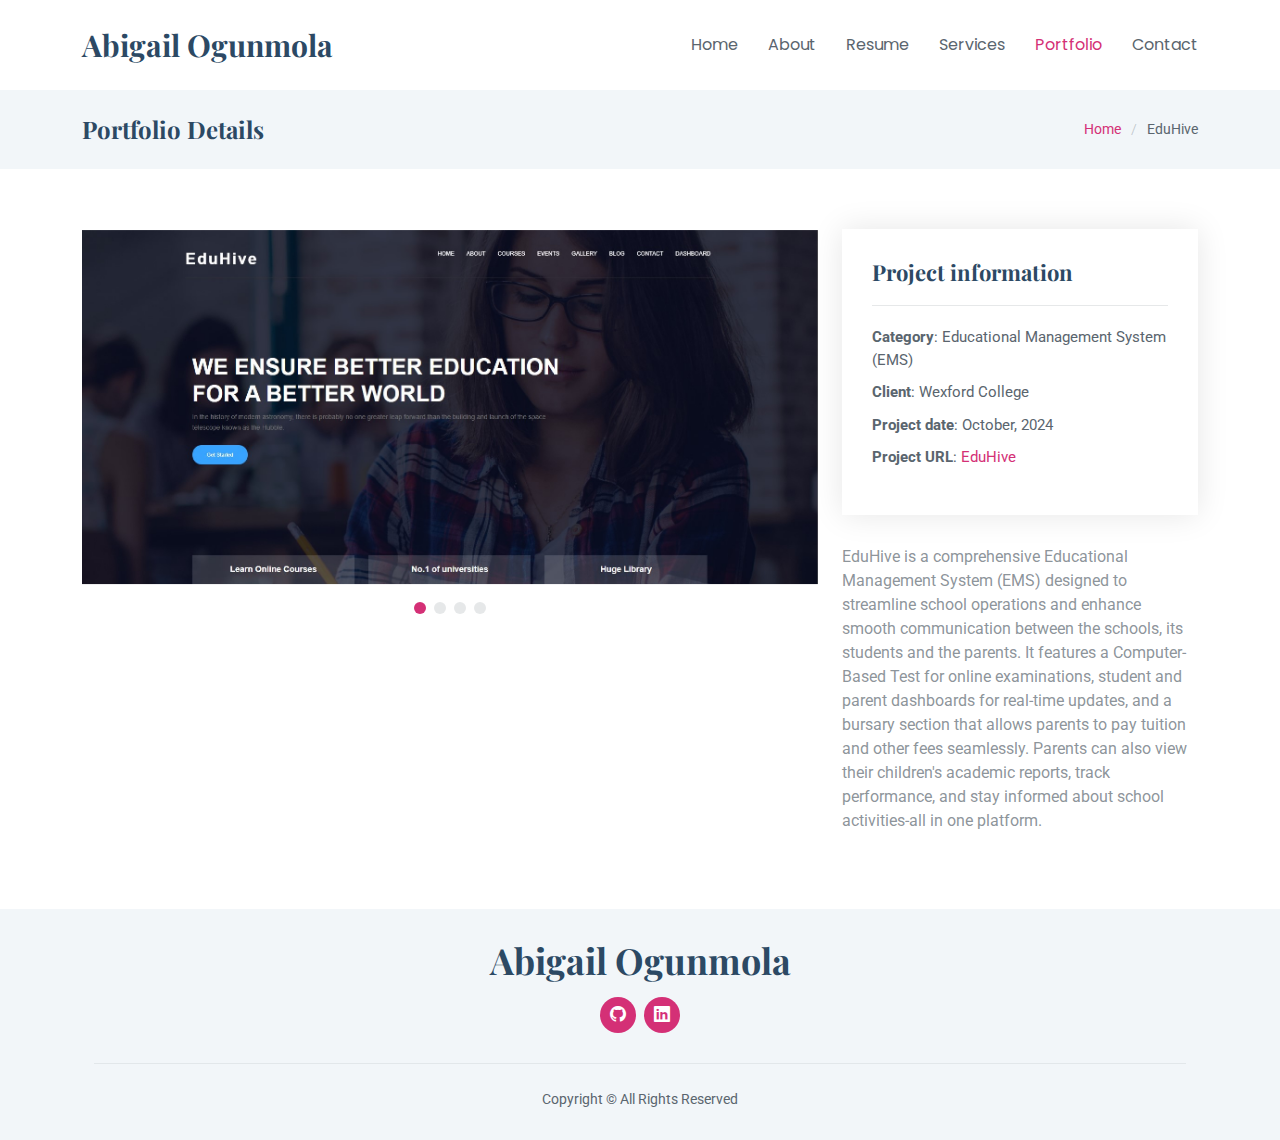
<file: eduhive-details.html>
<!DOCTYPE html>
<html lang="en">

<head>
  <meta charset="utf-8">
  <meta content="width=device-width, initial-scale=1.0" name="viewport">
  <title>Abigail Ogunmola</title>
  <meta name="description" content="">
  <meta name="keywords" content="">

  <!-- Favicons -->
  <link href="assets/img/favicon.png" rel="icon">
  <link href="assets/img/apple-touch-icon.png" rel="apple-touch-icon">

  <!-- Fonts -->
  <link href="https://fonts.googleapis.com" rel="preconnect">
  <link href="https://fonts.gstatic.com" rel="preconnect" crossorigin>
  <link href="https://fonts.googleapis.com/css2?family=Roboto:ital,wght@0,100;0,300;0,400;0,500;0,700;0,900;1,100;1,300;1,400;1,500;1,700;1,900&family=Poppins:ital,wght@0,100;0,200;0,300;0,400;0,500;0,600;0,700;0,800;0,900;1,100;1,200;1,300;1,400;1,500;1,600;1,700;1,800;1,900&family=Playfair+Display:ital,wght@0,400;0,500;0,600;0,700;0,800;0,900;1,400;1,500;1,600;1,700;1,800;1,900&display=swap" rel="stylesheet">

  <!-- Vendor CSS Files -->
  <link href="assets/vendor/bootstrap/css/bootstrap.min.css" rel="stylesheet">
  <link href="assets/vendor/bootstrap-icons/bootstrap-icons.css" rel="stylesheet">
  <link href="assets/vendor/aos/aos.css" rel="stylesheet">
  <link href="assets/vendor/glightbox/css/glightbox.min.css" rel="stylesheet">
  <link href="assets/vendor/swiper/swiper-bundle.min.css" rel="stylesheet">

  <!-- Main CSS File -->
  <link href="assets/css/main.css" rel="stylesheet">

</head>

<body class="portfolio-details-page">

   <header id="header" class="header d-flex align-items-center sticky-top">
    <div class="container-fluid container-xl position-relative d-flex align-items-center justify-content-between">

      <a href="index.html" class="logo d-flex align-items-center">
        <h1 class="sitename">Abigail Ogunmola</h1>
      </a>

      <nav id="navmenu" class="navmenu">
        <ul>
          <li><a href="index.html">Home</a></li>
          <li><a href="#about">About</a></li>
          <li><a href="#resume">Resume</a></li>
          <li><a href="#services">Services</a></li>
          <li><a href="#portfolio" class="active">Portfolio</a></li>
          <li><a href="#contact">Contact</a></li>
        </ul>
        <i class="mobile-nav-toggle d-xl-none bi bi-list"></i>
      </nav>

    </div>
  </header>

  <main class="main">

    <!-- Page Title -->
    <div class="page-title light-background">
      <div class="container d-lg-flex justify-content-between align-items-center">
        <h1 class="mb-2 mb-lg-0">Portfolio Details</h1>
        <nav class="breadcrumbs">
          <ol>
            <li><a href="index.html">Home</a></li>
            <li class="current">EduHive</li>
          </ol>
        </nav>
      </div>
    </div><!-- End Page Title -->

    <!-- Portfolio Details Section -->
    <section id="portfolio-details" class="portfolio-details section">

      <div class="container" data-aos="fade-up" data-aos-delay="100">

        <div class="row gy-4">

          <div class="col-lg-8">
            <div class="portfolio-details-slider swiper init-swiper">

              <script type="application/json" class="swiper-config">
                {
                  "loop": true,
                  "speed": 600,
                  "autoplay": {
                    "delay": 5000
                  },
                  "slidesPerView": "auto",
                  "pagination": {
                    "el": ".swiper-pagination",
                    "type": "bullets",
                    "clickable": true
                  }
                }
              </script>

              <div class="swiper-wrapper align-items-center">

                <div class="swiper-slide">
                  <img src="assets/img/eduhive1.jpg" alt="">
                </div>

                <div class="swiper-slide">
                  <img src="assets/img/eduhive.jpg" alt="">
                </div>

                <div class="swiper-slide">
                  <img src="assets/img/eduhive2.jpg" alt="">
                </div>

                <div class="swiper-slide">
                  <img src="assets/img/eduhive3.jpg" alt="">
                </div>

              </div>
              <div class="swiper-pagination"></div>
            </div>
          </div>

          <div class="col-lg-4">
            <div class="portfolio-info" data-aos="fade-up" data-aos-delay="200">
              <h3>Project information</h3>
              <ul>
                <li><strong>Category</strong>: Educational Management System (EMS)</li>
                <li><strong>Client</strong>: Wexford College</li>
                <li><strong>Project date</strong>: October, 2024</li>
                <li><strong>Project URL</strong>: <a href="https://dinolabstech.com/eduhive">EduHive</a></li>
              </ul>
            </div>
            <div class="portfolio-description" data-aos="fade-up" data-aos-delay="300">
              <!-- <h2>Exercitationem repudiandae officiis neque suscipit</h2> -->
              <p>
              EduHive is a comprehensive Educational Management System (EMS) designed to streamline school operations and 
              enhance smooth communication between the schools, its students and the parents. It features a Computer-Based Test
              for online examinations, student and parent dashboards for real-time updates, and a bursary section that allows
              parents to pay tuition and other fees seamlessly. Parents can also view their children's academic reports, track 
              performance, and stay informed about school activities-all in one platform.
              </p>
            </div>
          </div>

        </div>

      </div>

    </section><!-- /Portfolio Details Section -->

  </main>

  <footer id="footer" class="footer light-background">
    <div class="container">
      <h3 class="sitename">Abigail Ogunmola</h3>
      <!-- <p>Et aut eum quis fuga eos sunt ipsa nihil. Labore corporis magni eligendi fuga maxime saepe commodi placeat.</p> -->
      <div class="social-links d-flex justify-content-center">
        <!-- <a href=""><i class="bi bi-twitter-x"></i></a>
        <a href=""><i class="bi bi-facebook"></i></a>
        <a href=""><i class="bi bi-instagram"></i></a> -->
        <a href=""><i class="bi bi-github"></i></a>
        <a href="www.linkedin.com/in/abigailogunmola"><i class="bi bi-linkedin"></i></a>
      </div>
      <div class="container">
        <div class="copyright">
          <span>Copyright &copy; All Rights Reserved</span>
        </div>
         <!-- <strong class="px-1 sitename">Abigail Ogunmola</strong> -->
        <!-- <div class="credits"> -->
          <!-- All the links in the footer should remain intact. -->
          <!-- You can delete the links only if you've purchased the pro version. -->
          <!-- Licensing information: https://bootstrapmade.com/license/ -->
          <!-- Purchase the pro version with working PHP/AJAX contact form: [buy-url] -->
          <!-- Designed by <a href="https://bootstrapmade.com/">BootstrapMade</a> -->
        <!-- </div> -->
      </div>
    </div>
  </footer>

  <!-- Scroll Top -->
  <a href="#" id="scroll-top" class="scroll-top d-flex align-items-center justify-content-center"><i class="bi bi-arrow-up-short"></i></a>

  <!-- Preloader -->
  <div id="preloader"></div>

  <!-- Vendor JS Files -->
  <script src="assets/vendor/bootstrap/js/bootstrap.bundle.min.js"></script>
  <script src="assets/vendor/php-email-form/validate.js"></script>
  <script src="assets/vendor/aos/aos.js"></script>
  <script src="assets/vendor/waypoints/noframework.waypoints.js"></script>
  <script src="assets/vendor/glightbox/js/glightbox.min.js"></script>
  <script src="assets/vendor/imagesloaded/imagesloaded.pkgd.min.js"></script>
  <script src="assets/vendor/isotope-layout/isotope.pkgd.min.js"></script>
  <script src="assets/vendor/swiper/swiper-bundle.min.js"></script>

  <!-- Main JS File -->
  <script src="assets/js/main.js"></script>

</body>

</html>
</file>
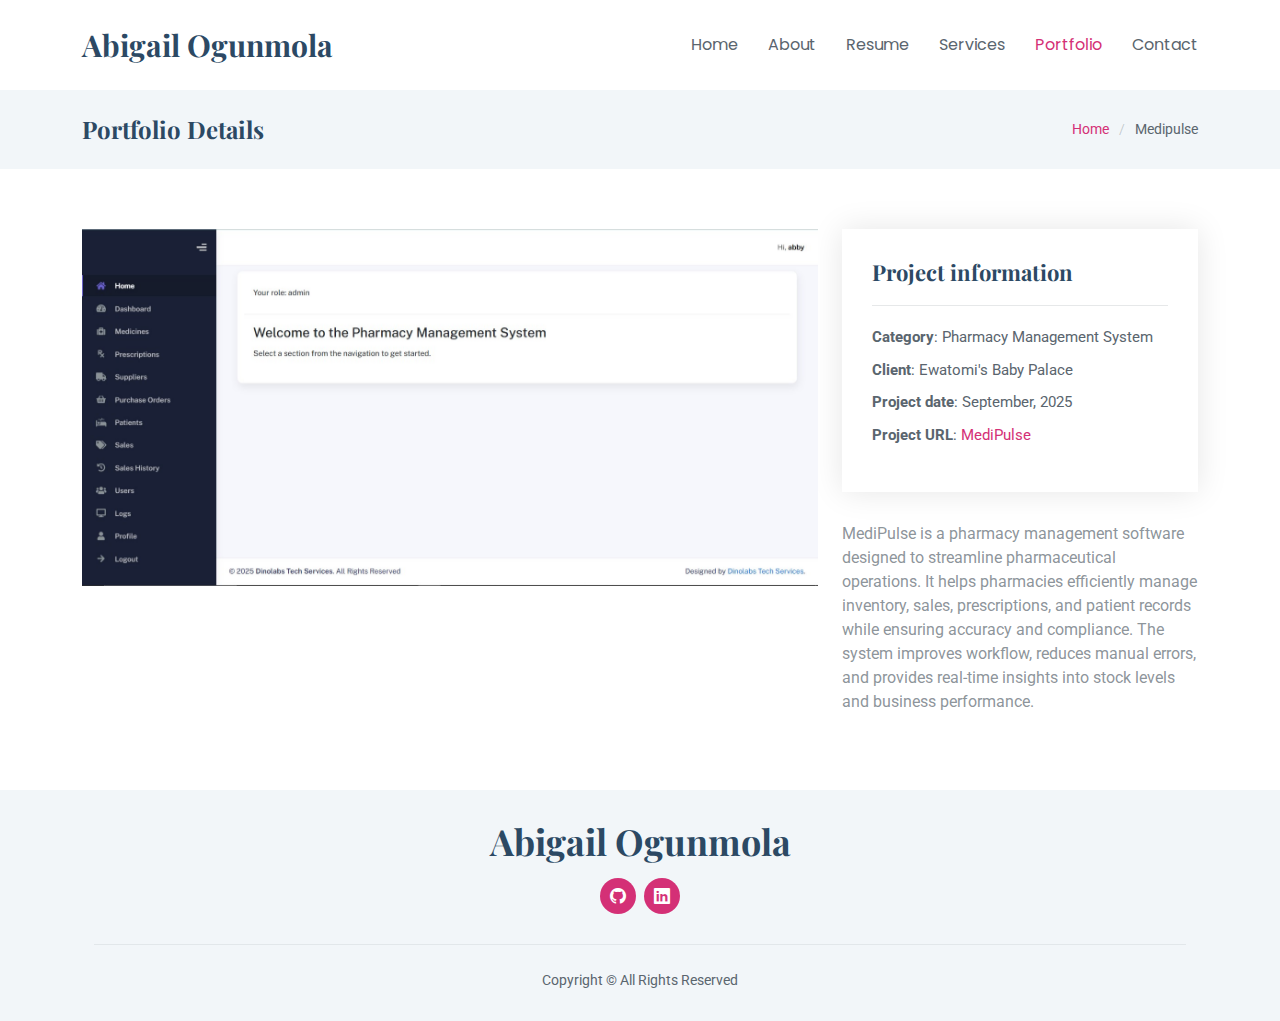
<file: medipulse-details.html>
<!DOCTYPE html>
<html lang="en">

<head>
  <meta charset="utf-8">
  <meta content="width=device-width, initial-scale=1.0" name="viewport">
  <title>Abigail Ogunmola</title>
  <meta name="description" content="">
  <meta name="keywords" content="">

  <!-- Favicons -->
  <link href="assets/img/favicon.png" rel="icon">
  <link href="assets/img/apple-touch-icon.png" rel="apple-touch-icon">

  <!-- Fonts -->
  <link href="https://fonts.googleapis.com" rel="preconnect">
  <link href="https://fonts.gstatic.com" rel="preconnect" crossorigin>
  <link href="https://fonts.googleapis.com/css2?family=Roboto:ital,wght@0,100;0,300;0,400;0,500;0,700;0,900;1,100;1,300;1,400;1,500;1,700;1,900&family=Poppins:ital,wght@0,100;0,200;0,300;0,400;0,500;0,600;0,700;0,800;0,900;1,100;1,200;1,300;1,400;1,500;1,600;1,700;1,800;1,900&family=Playfair+Display:ital,wght@0,400;0,500;0,600;0,700;0,800;0,900;1,400;1,500;1,600;1,700;1,800;1,900&display=swap" rel="stylesheet">

  <!-- Vendor CSS Files -->
  <link href="assets/vendor/bootstrap/css/bootstrap.min.css" rel="stylesheet">
  <link href="assets/vendor/bootstrap-icons/bootstrap-icons.css" rel="stylesheet">
  <link href="assets/vendor/aos/aos.css" rel="stylesheet">
  <link href="assets/vendor/glightbox/css/glightbox.min.css" rel="stylesheet">
  <link href="assets/vendor/swiper/swiper-bundle.min.css" rel="stylesheet">

  <!-- Main CSS File -->
  <link href="assets/css/main.css" rel="stylesheet">

</head>

<body class="portfolio-details-page">

 <header id="header" class="header d-flex align-items-center sticky-top">
    <div class="container-fluid container-xl position-relative d-flex align-items-center justify-content-between">

      <a href="index.html" class="logo d-flex align-items-center">
        <h1 class="sitename">Abigail Ogunmola</h1>
      </a>

      <nav id="navmenu" class="navmenu">
        <ul>
          <li><a href="index.html">Home</a></li>
          <li><a href="#about">About</a></li>
          <li><a href="#resume">Resume</a></li>
          <li><a href="#services">Services</a></li>
          <li><a href="#portfolio" class="active">Portfolio</a></li>
          <li><a href="#contact">Contact</a></li>
        </ul>
        <i class="mobile-nav-toggle d-xl-none bi bi-list"></i>
      </nav>

    </div>
  </header>

  <main class="main">

    <!-- Page Title -->
    <div class="page-title light-background">
      <div class="container d-lg-flex justify-content-between align-items-center">
        <h1 class="mb-2 mb-lg-0">Portfolio Details</h1>
        <nav class="breadcrumbs">
          <ol>
            <li><a href="index.html">Home</a></li>
            <li class="current">Medipulse</li>
          </ol>
        </nav>
      </div>
    </div><!-- End Page Title -->

    <!-- Portfolio Details Section -->
    <section id="portfolio-details" class="portfolio-details section">

      <div class="container" data-aos="fade-up" data-aos-delay="100">

        <div class="row gy-4">

          <div class="col-lg-8">
            <div class="portfolio-details-slider swiper init-swiper">

              <script type="application/json" class="swiper-config">
                {
                  "loop": true,
                  "speed": 600,
                  "autoplay": {
                    "delay": 5000
                  },
                  "slidesPerView": "auto",
                  "pagination": {
                    "el": ".swiper-pagination",
                    "type": "bullets",
                    "clickable": true
                  }
                }
              </script>

              <div class="swiper-wrapper align-items-center">

                <div class="swiper-slide">
                  <img src="assets/img/medipulse.jpg" alt="">
                </div>

                <!-- <div class="swiper-slide">
                  <img src="assets/img/vpaypro.jpg" alt="">
                </div>

                <div class="swiper-slide">
                  <img src="assets/img/vpaypro.jpg" alt="">
                </div>

                <div class="swiper-slide">
                  <img src="assets/img/vpaypro.jpg" alt="">
                </div> -->

              </div>
              <div class="swiper-pagination"></div>
            </div>
          </div>

          <div class="col-lg-4">
            <div class="portfolio-info" data-aos="fade-up" data-aos-delay="200">
              <h3>Project information</h3>
              <ul>
                <li><strong>Category</strong>: Pharmacy Management System</li>
                <li><strong>Client</strong>: Ewatomi's Baby Palace</li>
                <li><strong>Project date</strong>: September, 2025</li>
                <li><strong>Project URL</strong>: <a href="https://dinolabstech.com/medipulse">MediPulse</a></li>
              </ul>
            </div>
            <div class="portfolio-description" data-aos="fade-up" data-aos-delay="300">
              <!-- <h2>Exercitationem repudiandae officiis neque suscipit</h2> -->
              <p>
                MediPulse is a pharmacy management software designed to streamline pharmaceutical operations. It helps pharmacies
                efficiently manage inventory, sales, prescriptions, and patient records while ensuring accuracy and compliance. 
                The system improves workflow, reduces manual errors, and provides real-time insights into stock levels and business performance.
              </p>
            </div>
          </div>

        </div>

      </div>

    </section><!-- /Portfolio Details Section -->

  </main>

  <footer id="footer" class="footer light-background">
    <div class="container">
      <h3 class="sitename">Abigail Ogunmola</h3>
      <!-- <p>Et aut eum quis fuga eos sunt ipsa nihil. Labore corporis magni eligendi fuga maxime saepe commodi placeat.</p> -->
      <div class="social-links d-flex justify-content-center">
        <!-- <a href=""><i class="bi bi-twitter-x"></i></a>
        <a href=""><i class="bi bi-facebook"></i></a>
        <a href=""><i class="bi bi-instagram"></i></a> -->
        <a href=""><i class="bi bi-github"></i></a>
        <a href="www.linkedin.com/in/abigailogunmola"><i class="bi bi-linkedin"></i></a>
      </div>
      <div class="container">
        <div class="copyright">
          <span>Copyright &copy; All Rights Reserved</span>
        </div>
         <!-- <strong class="px-1 sitename">Abigail Ogunmola</strong> -->
        <!-- <div class="credits"> -->
          <!-- All the links in the footer should remain intact. -->
          <!-- You can delete the links only if you've purchased the pro version. -->
          <!-- Licensing information: https://bootstrapmade.com/license/ -->
          <!-- Purchase the pro version with working PHP/AJAX contact form: [buy-url] -->
          <!-- Designed by <a href="https://bootstrapmade.com/">BootstrapMade</a> -->
        <!-- </div> -->
      </div>
    </div>
  </footer>

  <!-- Scroll Top -->
  <a href="#" id="scroll-top" class="scroll-top d-flex align-items-center justify-content-center"><i class="bi bi-arrow-up-short"></i></a>

  <!-- Preloader -->
  <div id="preloader"></div>

  <!-- Vendor JS Files -->
  <script src="assets/vendor/bootstrap/js/bootstrap.bundle.min.js"></script>
  <script src="assets/vendor/php-email-form/validate.js"></script>
  <script src="assets/vendor/aos/aos.js"></script>
  <script src="assets/vendor/waypoints/noframework.waypoints.js"></script>
  <script src="assets/vendor/glightbox/js/glightbox.min.js"></script>
  <script src="assets/vendor/imagesloaded/imagesloaded.pkgd.min.js"></script>
  <script src="assets/vendor/isotope-layout/isotope.pkgd.min.js"></script>
  <script src="assets/vendor/swiper/swiper-bundle.min.js"></script>

  <!-- Main JS File -->
  <script src="assets/js/main.js"></script>

</body>

</html>
</file>
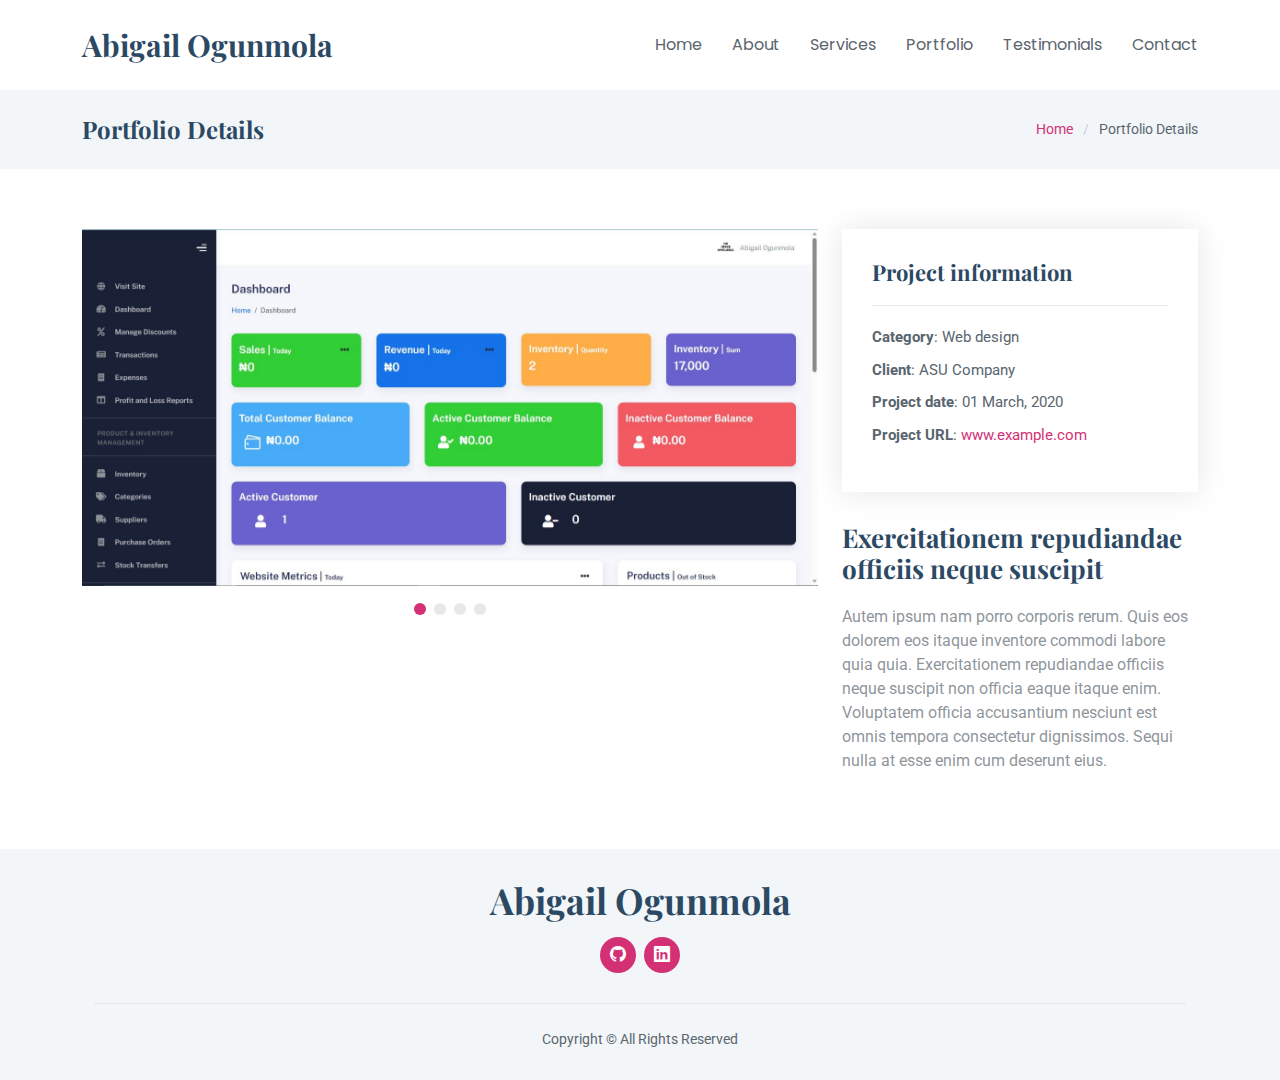
<file: portfolio-details.html>
<!DOCTYPE html>
<html lang="en">

<head>
  <meta charset="utf-8">
  <meta content="width=device-width, initial-scale=1.0" name="viewport">
  <title>Portfolio Details - Lonely Bootstrap Template</title>
  <meta name="description" content="">
  <meta name="keywords" content="">

  <!-- Favicons -->
  <link href="assets/img/favicon.png" rel="icon">
  <link href="assets/img/apple-touch-icon.png" rel="apple-touch-icon">

  <!-- Fonts -->
  <link href="https://fonts.googleapis.com" rel="preconnect">
  <link href="https://fonts.gstatic.com" rel="preconnect" crossorigin>
  <link href="https://fonts.googleapis.com/css2?family=Roboto:ital,wght@0,100;0,300;0,400;0,500;0,700;0,900;1,100;1,300;1,400;1,500;1,700;1,900&family=Poppins:ital,wght@0,100;0,200;0,300;0,400;0,500;0,600;0,700;0,800;0,900;1,100;1,200;1,300;1,400;1,500;1,600;1,700;1,800;1,900&family=Playfair+Display:ital,wght@0,400;0,500;0,600;0,700;0,800;0,900;1,400;1,500;1,600;1,700;1,800;1,900&display=swap" rel="stylesheet">

  <!-- Vendor CSS Files -->
  <link href="assets/vendor/bootstrap/css/bootstrap.min.css" rel="stylesheet">
  <link href="assets/vendor/bootstrap-icons/bootstrap-icons.css" rel="stylesheet">
  <link href="assets/vendor/aos/aos.css" rel="stylesheet">
  <link href="assets/vendor/glightbox/css/glightbox.min.css" rel="stylesheet">
  <link href="assets/vendor/swiper/swiper-bundle.min.css" rel="stylesheet">

  <!-- Main CSS File -->
  <link href="assets/css/main.css" rel="stylesheet">

  <!-- =======================================================
  * Template Name: Lonely
  * Template URL: https://bootstrapmade.com/free-html-bootstrap-template-lonely/
  * Updated: Aug 07 2024 with Bootstrap v5.3.3
  * Author: BootstrapMade.com
  * License: https://bootstrapmade.com/license/
  ======================================================== -->
</head>

<body class="portfolio-details-page">

  <header id="header" class="header d-flex align-items-center sticky-top">
    <div class="container-fluid container-xl position-relative d-flex align-items-center justify-content-between">

      <a href="index.html" class="logo d-flex align-items-center">
        <!-- Uncomment the line below if you also wish to use an image logo -->
        <!-- <img src="assets/img/logo.png" alt=""> -->
        <h1 class="sitename">Abigail Ogunmola</h1>
      </a>

      <nav id="navmenu" class="navmenu">
        <ul>
          <li><a href="#hero">Home</a></li>
          <li><a href="#about">About</a></li>
          <li><a href="#services">Services</a></li>
          <li><a href="#portfolio">Portfolio</a></li>
          <li><a href="#testimonial">Testimonials</a></li>
          <!-- <li><a href="#team">Team</a></li> -->
          <!-- <li class="dropdown"><a href="#"><span>Dropdown</span> <i class="bi bi-chevron-down toggle-dropdown"></i></a>
            <ul>
              <li><a href="#">Dropdown 1</a></li>
              <li class="dropdown"><a href="#"><span>Deep Dropdown</span> <i class="bi bi-chevron-down toggle-dropdown"></i></a>
                <ul>
                  <li><a href="#">Deep Dropdown 1</a></li>
                  <li><a href="#">Deep Dropdown 2</a></li>
                  <li><a href="#">Deep Dropdown 3</a></li>
                  <li><a href="#">Deep Dropdown 4</a></li>
                  <li><a href="#">Deep Dropdown 5</a></li>
                </ul>
              </li>
              <li><a href="#">Dropdown 2</a></li>
              <li><a href="#">Dropdown 3</a></li>
              <li><a href="#">Dropdown 4</a></li>
            </ul>
          </li> -->
          <li><a href="#contact">Contact</a></li>
        </ul>
        <i class="mobile-nav-toggle d-xl-none bi bi-list"></i>
      </nav>

    </div>
  </header>

  <main class="main">

    <!-- Page Title -->
    <div class="page-title light-background">
      <div class="container d-lg-flex justify-content-between align-items-center">
        <h1 class="mb-2 mb-lg-0">Portfolio Details</h1>
        <nav class="breadcrumbs">
          <ol>
            <li><a href="index.html">Home</a></li>
            <li class="current">Portfolio Details</li>
          </ol>
        </nav>
      </div>
    </div><!-- End Page Title -->

    <!-- Portfolio Details Section -->
    <section id="portfolio-details" class="portfolio-details section">

      <div class="container" data-aos="fade-up" data-aos-delay="100">

        <div class="row gy-4">

          <div class="col-lg-8">
            <div class="portfolio-details-slider swiper init-swiper">

              <script type="application/json" class="swiper-config">
                {
                  "loop": true,
                  "speed": 600,
                  "autoplay": {
                    "delay": 5000
                  },
                  "slidesPerView": "auto",
                  "pagination": {
                    "el": ".swiper-pagination",
                    "type": "bullets",
                    "clickable": true
                  }
                }
              </script>

              <div class="swiper-wrapper align-items-center">

                <div class="swiper-slide">
                  <img src="assets/img/vpaypro.jpg" alt="">
                </div>

                <div class="swiper-slide">
                  <img src="assets/img/vpaypro.jpg" alt="">
                </div>

                <div class="swiper-slide">
                  <img src="assets/img/vpaypro.jpg" alt="">
                </div>

                <div class="swiper-slide">
                  <img src="assets/img/vpaypro.jpg" alt="">
                </div>

              </div>
              <div class="swiper-pagination"></div>
            </div>
          </div>

          <div class="col-lg-4">
            <div class="portfolio-info" data-aos="fade-up" data-aos-delay="200">
              <h3>Project information</h3>
              <ul>
                <li><strong>Category</strong>: Web design</li>
                <li><strong>Client</strong>: ASU Company</li>
                <li><strong>Project date</strong>: 01 March, 2020</li>
                <li><strong>Project URL</strong>: <a href="#">www.example.com</a></li>
              </ul>
            </div>
            <div class="portfolio-description" data-aos="fade-up" data-aos-delay="300">
              <h2>Exercitationem repudiandae officiis neque suscipit</h2>
              <p>
                Autem ipsum nam porro corporis rerum. Quis eos dolorem eos itaque inventore commodi labore quia quia. Exercitationem repudiandae officiis neque suscipit non officia eaque itaque enim. Voluptatem officia accusantium nesciunt est omnis tempora consectetur dignissimos. Sequi nulla at esse enim cum deserunt eius.
              </p>
            </div>
          </div>

        </div>

      </div>

    </section><!-- /Portfolio Details Section -->

  </main>

  <footer id="footer" class="footer light-background">
    <div class="container">
      <h3 class="sitename">Abigail Ogunmola</h3>
      <!-- <p>Et aut eum quis fuga eos sunt ipsa nihil. Labore corporis magni eligendi fuga maxime saepe commodi placeat.</p> -->
      <div class="social-links d-flex justify-content-center">
        <!-- <a href=""><i class="bi bi-twitter-x"></i></a>
        <a href=""><i class="bi bi-facebook"></i></a>
        <a href=""><i class="bi bi-instagram"></i></a> -->
        <a href=""><i class="bi bi-github"></i></a>
        <a href="www.linkedin.com/in/abigailogunmola"><i class="bi bi-linkedin"></i></a>
      </div>
      <div class="container">
        <div class="copyright">
          <span>Copyright &copy; All Rights Reserved</span>
        </div>
         <!-- <strong class="px-1 sitename">Abigail Ogunmola</strong> -->
        <!-- <div class="credits"> -->
          <!-- All the links in the footer should remain intact. -->
          <!-- You can delete the links only if you've purchased the pro version. -->
          <!-- Licensing information: https://bootstrapmade.com/license/ -->
          <!-- Purchase the pro version with working PHP/AJAX contact form: [buy-url] -->
          <!-- Designed by <a href="https://bootstrapmade.com/">BootstrapMade</a> -->
        <!-- </div> -->
      </div>
    </div>
  </footer>

  <!-- Scroll Top -->
  <a href="#" id="scroll-top" class="scroll-top d-flex align-items-center justify-content-center"><i class="bi bi-arrow-up-short"></i></a>

  <!-- Preloader -->
  <div id="preloader"></div>

  <!-- Vendor JS Files -->
  <script src="assets/vendor/bootstrap/js/bootstrap.bundle.min.js"></script>
  <script src="assets/vendor/php-email-form/validate.js"></script>
  <script src="assets/vendor/aos/aos.js"></script>
  <script src="assets/vendor/waypoints/noframework.waypoints.js"></script>
  <script src="assets/vendor/glightbox/js/glightbox.min.js"></script>
  <script src="assets/vendor/imagesloaded/imagesloaded.pkgd.min.js"></script>
  <script src="assets/vendor/isotope-layout/isotope.pkgd.min.js"></script>
  <script src="assets/vendor/swiper/swiper-bundle.min.js"></script>

  <!-- Main JS File -->
  <script src="assets/js/main.js"></script>

</body>

</html>
</file>
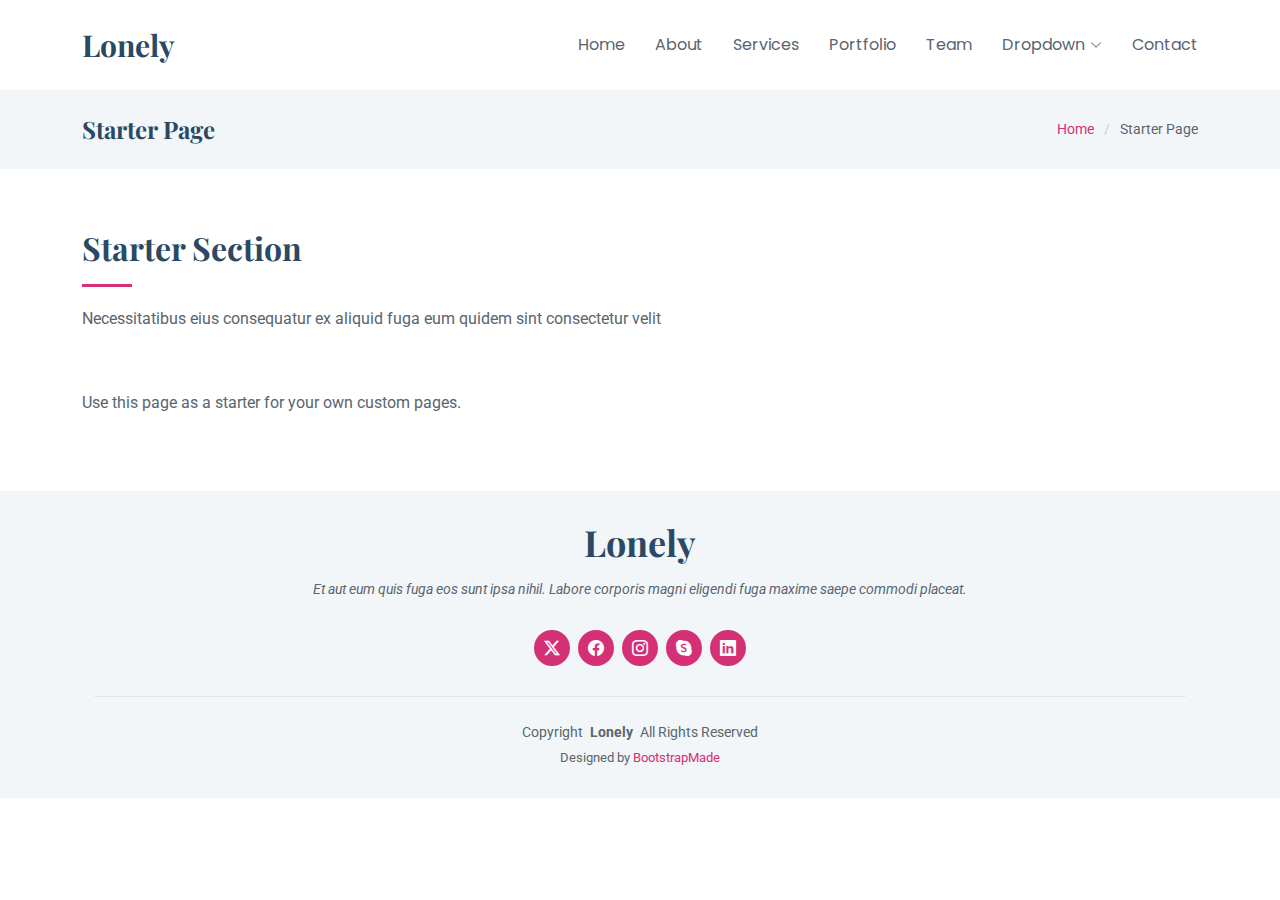
<file: starter-page.html>
<!DOCTYPE html>
<html lang="en">

<head>
  <meta charset="utf-8">
  <meta content="width=device-width, initial-scale=1.0" name="viewport">
  <title>Starter Page - Lonely Bootstrap Template</title>
  <meta name="description" content="">
  <meta name="keywords" content="">

  <!-- Favicons -->
  <link href="assets/img/favicon.png" rel="icon">
  <link href="assets/img/apple-touch-icon.png" rel="apple-touch-icon">

  <!-- Fonts -->
  <link href="https://fonts.googleapis.com" rel="preconnect">
  <link href="https://fonts.gstatic.com" rel="preconnect" crossorigin>
  <link href="https://fonts.googleapis.com/css2?family=Roboto:ital,wght@0,100;0,300;0,400;0,500;0,700;0,900;1,100;1,300;1,400;1,500;1,700;1,900&family=Poppins:ital,wght@0,100;0,200;0,300;0,400;0,500;0,600;0,700;0,800;0,900;1,100;1,200;1,300;1,400;1,500;1,600;1,700;1,800;1,900&family=Playfair+Display:ital,wght@0,400;0,500;0,600;0,700;0,800;0,900;1,400;1,500;1,600;1,700;1,800;1,900&display=swap" rel="stylesheet">

  <!-- Vendor CSS Files -->
  <link href="assets/vendor/bootstrap/css/bootstrap.min.css" rel="stylesheet">
  <link href="assets/vendor/bootstrap-icons/bootstrap-icons.css" rel="stylesheet">
  <link href="assets/vendor/aos/aos.css" rel="stylesheet">
  <link href="assets/vendor/glightbox/css/glightbox.min.css" rel="stylesheet">
  <link href="assets/vendor/swiper/swiper-bundle.min.css" rel="stylesheet">

  <!-- Main CSS File -->
  <link href="assets/css/main.css" rel="stylesheet">

  <!-- =======================================================
  * Template Name: Lonely
  * Template URL: https://bootstrapmade.com/free-html-bootstrap-template-lonely/
  * Updated: Aug 07 2024 with Bootstrap v5.3.3
  * Author: BootstrapMade.com
  * License: https://bootstrapmade.com/license/
  ======================================================== -->
</head>

<body class="starter-page-page">

  <header id="header" class="header d-flex align-items-center sticky-top">
    <div class="container-fluid container-xl position-relative d-flex align-items-center justify-content-between">

      <a href="index.html" class="logo d-flex align-items-center">
        <!-- Uncomment the line below if you also wish to use an image logo -->
        <!-- <img src="assets/img/logo.png" alt=""> -->
        <h1 class="sitename">Lonely</h1>
      </a>

      <nav id="navmenu" class="navmenu">
        <ul>
          <li><a href="#hero">Home</a></li>
          <li><a href="#about">About</a></li>
          <li><a href="#services">Services</a></li>
          <li><a href="#portfolio">Portfolio</a></li>
          <li><a href="#team">Team</a></li>
          <li class="dropdown"><a href="#"><span>Dropdown</span> <i class="bi bi-chevron-down toggle-dropdown"></i></a>
            <ul>
              <li><a href="#">Dropdown 1</a></li>
              <li class="dropdown"><a href="#"><span>Deep Dropdown</span> <i class="bi bi-chevron-down toggle-dropdown"></i></a>
                <ul>
                  <li><a href="#">Deep Dropdown 1</a></li>
                  <li><a href="#">Deep Dropdown 2</a></li>
                  <li><a href="#">Deep Dropdown 3</a></li>
                  <li><a href="#">Deep Dropdown 4</a></li>
                  <li><a href="#">Deep Dropdown 5</a></li>
                </ul>
              </li>
              <li><a href="#">Dropdown 2</a></li>
              <li><a href="#">Dropdown 3</a></li>
              <li><a href="#">Dropdown 4</a></li>
            </ul>
          </li>
          <li><a href="#contact">Contact</a></li>
        </ul>
        <i class="mobile-nav-toggle d-xl-none bi bi-list"></i>
      </nav>

    </div>
  </header>

  <main class="main">

    <!-- Page Title -->
    <div class="page-title light-background">
      <div class="container d-lg-flex justify-content-between align-items-center">
        <h1 class="mb-2 mb-lg-0">Starter Page</h1>
        <nav class="breadcrumbs">
          <ol>
            <li><a href="index.html">Home</a></li>
            <li class="current">Starter Page</li>
          </ol>
        </nav>
      </div>
    </div><!-- End Page Title -->

    <!-- Starter Section Section -->
    <section id="starter-section" class="starter-section section">

      <!-- Section Title -->
      <div class="container section-title" data-aos="fade-up">
        <h2>Starter Section</h2>
        <p>Necessitatibus eius consequatur ex aliquid fuga eum quidem sint consectetur velit</p>
      </div><!-- End Section Title -->

      <div class="container" data-aos="fade-up">
        <p>Use this page as a starter for your own custom pages.</p>
      </div>

    </section><!-- /Starter Section Section -->

  </main>

  <footer id="footer" class="footer light-background">
    <div class="container">
      <h3 class="sitename">Lonely</h3>
      <p>Et aut eum quis fuga eos sunt ipsa nihil. Labore corporis magni eligendi fuga maxime saepe commodi placeat.</p>
      <div class="social-links d-flex justify-content-center">
        <a href=""><i class="bi bi-twitter-x"></i></a>
        <a href=""><i class="bi bi-facebook"></i></a>
        <a href=""><i class="bi bi-instagram"></i></a>
        <a href=""><i class="bi bi-skype"></i></a>
        <a href=""><i class="bi bi-linkedin"></i></a>
      </div>
      <div class="container">
        <div class="copyright">
          <span>Copyright</span> <strong class="px-1 sitename">Lonely</strong> <span>All Rights Reserved</span>
        </div>
        <div class="credits">
          <!-- All the links in the footer should remain intact. -->
          <!-- You can delete the links only if you've purchased the pro version. -->
          <!-- Licensing information: https://bootstrapmade.com/license/ -->
          <!-- Purchase the pro version with working PHP/AJAX contact form: [buy-url] -->
          Designed by <a href="https://bootstrapmade.com/">BootstrapMade</a>
        </div>
      </div>
    </div>
  </footer>

  <!-- Scroll Top -->
  <a href="#" id="scroll-top" class="scroll-top d-flex align-items-center justify-content-center"><i class="bi bi-arrow-up-short"></i></a>

  <!-- Preloader -->
  <div id="preloader"></div>

  <!-- Vendor JS Files -->
  <script src="assets/vendor/bootstrap/js/bootstrap.bundle.min.js"></script>
  <script src="assets/vendor/php-email-form/validate.js"></script>
  <script src="assets/vendor/aos/aos.js"></script>
  <script src="assets/vendor/waypoints/noframework.waypoints.js"></script>
  <script src="assets/vendor/glightbox/js/glightbox.min.js"></script>
  <script src="assets/vendor/imagesloaded/imagesloaded.pkgd.min.js"></script>
  <script src="assets/vendor/isotope-layout/isotope.pkgd.min.js"></script>
  <script src="assets/vendor/swiper/swiper-bundle.min.js"></script>

  <!-- Main JS File -->
  <script src="assets/js/main.js"></script>

</body>

</html>
</file>
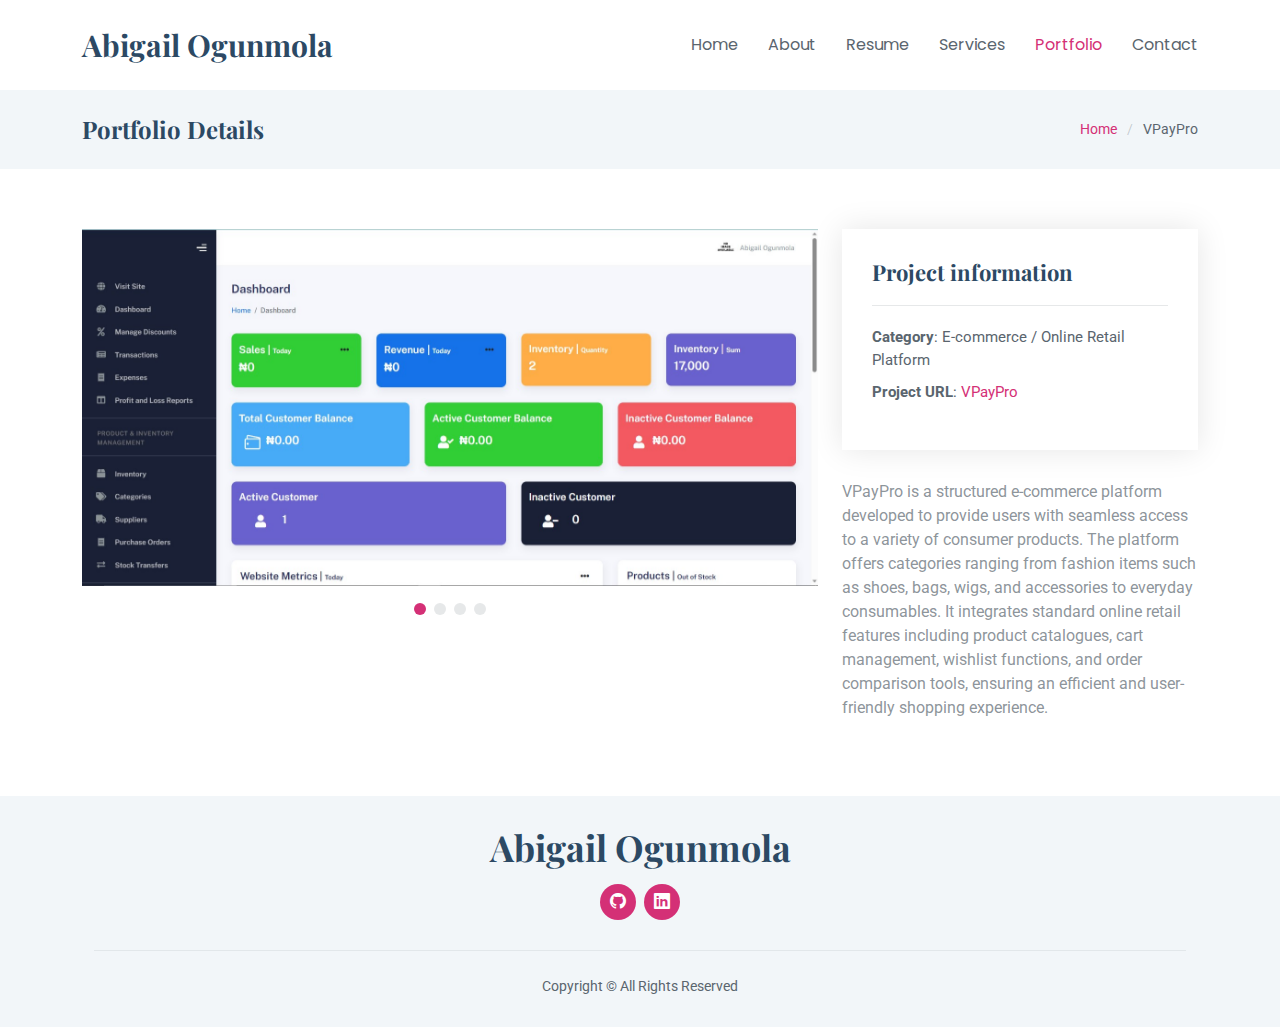
<file: vpaypro-details.html>
<!DOCTYPE html>
<html lang="en">

<head>
  <meta charset="utf-8">
  <meta content="width=device-width, initial-scale=1.0" name="viewport">
  <title>Abigail Ogunmola</title>
  <meta name="description" content="">
  <meta name="keywords" content="">

  <!-- Favicons -->
  <link href="assets/img/favicon.png" rel="icon">
  <link href="assets/img/apple-touch-icon.png" rel="apple-touch-icon">

  <!-- Fonts -->
  <link href="https://fonts.googleapis.com" rel="preconnect">
  <link href="https://fonts.gstatic.com" rel="preconnect" crossorigin>
  <link href="https://fonts.googleapis.com/css2?family=Roboto:ital,wght@0,100;0,300;0,400;0,500;0,700;0,900;1,100;1,300;1,400;1,500;1,700;1,900&family=Poppins:ital,wght@0,100;0,200;0,300;0,400;0,500;0,600;0,700;0,800;0,900;1,100;1,200;1,300;1,400;1,500;1,600;1,700;1,800;1,900&family=Playfair+Display:ital,wght@0,400;0,500;0,600;0,700;0,800;0,900;1,400;1,500;1,600;1,700;1,800;1,900&display=swap" rel="stylesheet">

  <!-- Vendor CSS Files -->
  <link href="assets/vendor/bootstrap/css/bootstrap.min.css" rel="stylesheet">
  <link href="assets/vendor/bootstrap-icons/bootstrap-icons.css" rel="stylesheet">
  <link href="assets/vendor/aos/aos.css" rel="stylesheet">
  <link href="assets/vendor/glightbox/css/glightbox.min.css" rel="stylesheet">
  <link href="assets/vendor/swiper/swiper-bundle.min.css" rel="stylesheet">

  <!-- Main CSS File -->
  <link href="assets/css/main.css" rel="stylesheet">

</head>

<body class="portfolio-details-page">

  <header id="header" class="header d-flex align-items-center sticky-top">
    <div class="container-fluid container-xl position-relative d-flex align-items-center justify-content-between">

      <a href="index.html" class="logo d-flex align-items-center">
        <h1 class="sitename">Abigail Ogunmola</h1>
      </a>

      <nav id="navmenu" class="navmenu">
        <ul>
          <li><a href="index.html">Home</a></li>
          <li><a href="#about">About</a></li>
          <li><a href="#resume">Resume</a></li>
          <li><a href="#services">Services</a></li>
          <li><a href="#portfolio" class="active">Portfolio</a></li>
          <li><a href="#contact">Contact</a></li>
        </ul>
        <i class="mobile-nav-toggle d-xl-none bi bi-list"></i>
      </nav>

    </div>
  </header>

  <main class="main">

    <!-- Page Title -->
    <div class="page-title light-background">
      <div class="container d-lg-flex justify-content-between align-items-center">
        <h1 class="mb-2 mb-lg-0">Portfolio Details</h1>
        <nav class="breadcrumbs">
          <ol>
            <li><a href="index.html">Home</a></li>
            <li class="current">VPayPro</li>
          </ol>
        </nav>
      </div>
    </div><!-- End Page Title -->

    <!-- Portfolio Details Section -->
    <section id="portfolio-details" class="portfolio-details section">

      <div class="container" data-aos="fade-up" data-aos-delay="100">

        <div class="row gy-4">

          <div class="col-lg-8">
            <div class="portfolio-details-slider swiper init-swiper">

              <script type="application/json" class="swiper-config">
                {
                  "loop": true,
                  "speed": 600,
                  "autoplay": {
                    "delay": 5000
                  },
                  "slidesPerView": "auto",
                  "pagination": {
                    "el": ".swiper-pagination",
                    "type": "bullets",
                    "clickable": true
                  }
                }
              </script>

              <div class="swiper-wrapper align-items-center">

                <div class="swiper-slide">
                  <img src="assets/img/vpaypro.jpg" alt="">
                </div>

                <div class="swiper-slide">
                  <img src="assets/img/vpaypro2.jpg" alt="">
                </div>

                <div class="swiper-slide">
                  <img src="assets/img/vpaypro3.jpg" alt="">
                </div>

                <div class="swiper-slide">
                  <img src="assets/img/vpaypro4.jpg" alt="">
                </div>

              </div>
              <div class="swiper-pagination"></div>
            </div>
          </div>

          <div class="col-lg-4">
            <div class="portfolio-info" data-aos="fade-up" data-aos-delay="200">
              <h3>Project information</h3>
              <ul>
                <li><strong>Category</strong>: E-commerce / Online Retail Platform</li>
                <!-- <li><strong>Client</strong>: ASU Company</li> -->
                <!-- <li><strong>Project date</strong>: 01 March, 2020</li> -->
                <li><strong>Project URL</strong>: <a href="https://dinolabstech.com/vpaypro/">VPayPro</a></li>
              </ul>
            </div>
            <div class="portfolio-description" data-aos="fade-up" data-aos-delay="300">
              <!-- <h2>Exercitationem repudiandae officiis neque suscipit</h2> -->
              <p>
                 VPayPro is a structured e-commerce platform developed to provide users with seamless access to a variety of consumer products. The platform offers categories ranging from fashion items such as shoes, bags, wigs, and accessories to everyday consumables. It integrates standard online retail features including product catalogues, cart management, wishlist functions, and order comparison tools, ensuring an efficient and user-friendly shopping experience.
              </p>
            </div>
          </div>

        </div>

      </div>

    </section><!-- /Portfolio Details Section -->

  </main>

  <footer id="footer" class="footer light-background">
    <div class="container">
      <h3 class="sitename">Abigail Ogunmola</h3>
      <!-- <p>Et aut eum quis fuga eos sunt ipsa nihil. Labore corporis magni eligendi fuga maxime saepe commodi placeat.</p> -->
      <div class="social-links d-flex justify-content-center">
        <!-- <a href=""><i class="bi bi-twitter-x"></i></a>
        <a href=""><i class="bi bi-facebook"></i></a>
        <a href=""><i class="bi bi-instagram"></i></a> -->
        <a href=""><i class="bi bi-github"></i></a>
        <a href="www.linkedin.com/in/abigailogunmola"><i class="bi bi-linkedin"></i></a>
      </div>
      <div class="container">
        <div class="copyright">
          <span>Copyright &copy; All Rights Reserved</span>
        </div>
         <!-- <strong class="px-1 sitename">Abigail Ogunmola</strong> -->
        <!-- <div class="credits"> -->
          <!-- All the links in the footer should remain intact. -->
          <!-- You can delete the links only if you've purchased the pro version. -->
          <!-- Licensing information: https://bootstrapmade.com/license/ -->
          <!-- Purchase the pro version with working PHP/AJAX contact form: [buy-url] -->
          <!-- Designed by <a href="https://bootstrapmade.com/">BootstrapMade</a> -->
        <!-- </div> -->
      </div>
    </div>
  </footer>

  <!-- Scroll Top -->
  <a href="#" id="scroll-top" class="scroll-top d-flex align-items-center justify-content-center"><i class="bi bi-arrow-up-short"></i></a>

  <!-- Preloader -->
  <div id="preloader"></div>

  <!-- Vendor JS Files -->
  <script src="assets/vendor/bootstrap/js/bootstrap.bundle.min.js"></script>
  <script src="assets/vendor/php-email-form/validate.js"></script>
  <script src="assets/vendor/aos/aos.js"></script>
  <script src="assets/vendor/waypoints/noframework.waypoints.js"></script>
  <script src="assets/vendor/glightbox/js/glightbox.min.js"></script>
  <script src="assets/vendor/imagesloaded/imagesloaded.pkgd.min.js"></script>
  <script src="assets/vendor/isotope-layout/isotope.pkgd.min.js"></script>
  <script src="assets/vendor/swiper/swiper-bundle.min.js"></script>

  <!-- Main JS File -->
  <script src="assets/js/main.js"></script>

</body>

</html>
</file>
<file: assets/css/main.css>
/* Fonts */
:root {
  --default-font: "Roboto",  system-ui, -apple-system, "Segoe UI", Roboto, "Helvetica Neue", Arial, "Noto Sans", "Liberation Sans", sans-serif, "Apple Color Emoji", "Segoe UI Emoji", "Segoe UI Symbol", "Noto Color Emoji";
  --heading-font: "Playfair Display",  sans-serif;
  --nav-font: "Poppins",  sans-serif;
}

/* Global Colors - The following color variables are used throughout the website. Updating them here will change the color scheme of the entire website */
:root { 
  --background-color: #ffffff; /* Background color for the entire website, including individual sections */
  --default-color: #5a656e; /* Default color used for the majority of the text content across the entire website */
  --heading-color: #2c4964; /* Color for headings, subheadings and title throughout the website */
  --accent-color: #d43076; /* Accent color that represents your brand on the website. It's used for buttons, links, and other elements that need to stand out */
  --surface-color: #ffffff; /* The surface color is used as a background of boxed elements within sections, such as cards, icon boxes, or other elements that require a visual separation from the global background. */
  --contrast-color: #ffffff; /* Contrast color for text, ensuring readability against backgrounds of accent, heading, or default colors. */
}

/* Nav Menu Colors - The following color variables are used specifically for the navigation menu. They are separate from the global colors to allow for more customization options */
:root {
  --nav-color: #5a656e;  /* The default color of the main navmenu links */
  --nav-hover-color: #d43076; /* Applied to main navmenu links when they are hovered over or active */
  --nav-mobile-background-color: #ffffff; /* Used as the background color for mobile navigation menu */
  --nav-dropdown-background-color: #ffffff; /* Used as the background color for dropdown items that appear when hovering over primary navigation items */
  --nav-dropdown-color: #5a656e; /* Used for navigation links of the dropdown items in the navigation menu. */
  --nav-dropdown-hover-color: #d43076; /* Similar to --nav-hover-color, this color is applied to dropdown navigation links when they are hovered over. */
}

/* Color Presets - These classes override global colors when applied to any section or element, providing reuse of the sam color scheme. */

.light-background {
  --background-color: #f2f6f9;
  --surface-color: #ffffff;
}

.dark-background {
  --background-color: #060606;
  --default-color: #ffffff;
  --heading-color: #ffffff;
  --surface-color: #252525;
  --contrast-color: #ffffff;
}

/* Smooth scroll */
:root {
  scroll-behavior: smooth;
}

/*--------------------------------------------------------------
# General Styling & Shared Classes
--------------------------------------------------------------*/
body {
  color: var(--default-color);
  background-color: var(--background-color);
  font-family: var(--default-font);
}

a {
  color: var(--accent-color);
  text-decoration: none;
  transition: 0.3s;
}

a:hover {
  color: color-mix(in srgb, var(--accent-color), transparent 25%);
  text-decoration: none;
}

h1,
h2,
h3,
h4,
h5,
h6 {
  color: var(--heading-color);
  font-family: var(--heading-font);
}

/* PHP Email Form Messages
------------------------------*/
.php-email-form .error-message {
  display: none;
  background: #df1529;
  color: #ffffff;
  text-align: left;
  padding: 15px;
  margin-bottom: 24px;
  font-weight: 600;
}

.php-email-form .sent-message {
  display: none;
  color: #ffffff;
  background: #059652;
  text-align: center;
  padding: 15px;
  margin-bottom: 24px;
  font-weight: 600;
}

.php-email-form .loading {
  display: none;
  background: var(--surface-color);
  text-align: center;
  padding: 15px;
  margin-bottom: 24px;
}

.php-email-form .loading:before {
  content: "";
  display: inline-block;
  border-radius: 50%;
  width: 24px;
  height: 24px;
  margin: 0 10px -6px 0;
  border: 3px solid var(--accent-color);
  border-top-color: var(--surface-color);
  animation: php-email-form-loading 1s linear infinite;
}

@keyframes php-email-form-loading {
  0% {
    transform: rotate(0deg);
  }

  100% {
    transform: rotate(360deg);
  }
}

/*--------------------------------------------------------------
# Global Header
--------------------------------------------------------------*/
.header {
  color: var(--default-color);
  background-color: var(--background-color);
  padding: 15px 0;
  transition: all 0.5s;
  z-index: 997;
}

.header .logo {
  line-height: 1;
}

.header .logo img {
  max-height: 32px;
  margin-right: 8px;
}

.header .logo h1 {
  font-size: 30px;
  margin: 0;
  font-weight: 700;
  color: var(--heading-color);
}

.scrolled .header {
  box-shadow: 0px 0 18px rgba(0, 0, 0, 0.1);
}

/*--------------------------------------------------------------
# Navigation Menu
--------------------------------------------------------------*/
/* Navmenu - Desktop */
@media (min-width: 1200px) {
  .navmenu {
    padding: 0;
  }

  .navmenu ul {
    margin: 0;
    padding: 0;
    display: flex;
    list-style: none;
    align-items: center;
  }

  .navmenu li {
    position: relative;
  }

  .navmenu a,
  .navmenu a:focus {
    color: var(--nav-color);
    padding: 18px 15px;
    font-size: 16px;
    font-family: var(--nav-font);
    font-weight: 400;
    display: flex;
    align-items: center;
    justify-content: space-between;
    white-space: nowrap;
    transition: 0.3s;
  }

  .navmenu a i,
  .navmenu a:focus i {
    font-size: 12px;
    line-height: 0;
    margin-left: 5px;
    transition: 0.3s;
  }

  .navmenu li:last-child a {
    padding-right: 0;
  }

  .navmenu li:hover>a,
  .navmenu .active,
  .navmenu .active:focus {
    color: var(--nav-hover-color);
  }

  .navmenu .dropdown ul {
    margin: 0;
    padding: 10px 0;
    background: var(--nav-dropdown-background-color);
    display: block;
    position: absolute;
    visibility: hidden;
    left: 14px;
    top: 130%;
    opacity: 0;
    transition: 0.3s;
    border-radius: 4px;
    z-index: 99;
    box-shadow: 0px 0px 30px rgba(0, 0, 0, 0.1);
  }

  .navmenu .dropdown ul li {
    min-width: 200px;
  }

  .navmenu .dropdown ul a {
    padding: 10px 20px;
    font-size: 15px;
    text-transform: none;
    color: var(--nav-dropdown-color);
  }

  .navmenu .dropdown ul a i {
    font-size: 12px;
  }

  .navmenu .dropdown ul a:hover,
  .navmenu .dropdown ul .active:hover,
  .navmenu .dropdown ul li:hover>a {
    color: var(--nav-dropdown-hover-color);
  }

  .navmenu .dropdown:hover>ul {
    opacity: 1;
    top: 100%;
    visibility: visible;
  }

  .navmenu .dropdown .dropdown ul {
    top: 0;
    left: -90%;
    visibility: hidden;
  }

  .navmenu .dropdown .dropdown:hover>ul {
    opacity: 1;
    top: 0;
    left: -100%;
    visibility: visible;
  }
}

/* Navmenu - Mobile */
@media (max-width: 1199px) {
  .mobile-nav-toggle {
    color: var(--nav-color);
    font-size: 28px;
    line-height: 0;
    margin-right: 10px;
    cursor: pointer;
    transition: color 0.3s;
  }

  .navmenu {
    padding: 0;
    z-index: 9997;
  }

  .navmenu ul {
    display: none;
    list-style: none;
    position: absolute;
    inset: 60px 20px 20px 20px;
    padding: 10px 0;
    margin: 0;
    border-radius: 6px;
    background-color: var(--nav-mobile-background-color);
    overflow-y: auto;
    transition: 0.3s;
    z-index: 9998;
    box-shadow: 0px 0px 30px rgba(0, 0, 0, 0.1);
  }

  .navmenu a,
  .navmenu a:focus {
    color: var(--nav-dropdown-color);
    padding: 10px 20px;
    font-family: var(--nav-font);
    font-size: 17px;
    font-weight: 500;
    display: flex;
    align-items: center;
    justify-content: space-between;
    white-space: nowrap;
    transition: 0.3s;
  }

  .navmenu a i,
  .navmenu a:focus i {
    font-size: 12px;
    line-height: 0;
    margin-left: 5px;
    width: 30px;
    height: 30px;
    display: flex;
    align-items: center;
    justify-content: center;
    border-radius: 50%;
    transition: 0.3s;
    background-color: color-mix(in srgb, var(--accent-color), transparent 90%);
  }

  .navmenu a i:hover,
  .navmenu a:focus i:hover {
    background-color: var(--accent-color);
    color: var(--contrast-color);
  }

  .navmenu a:hover,
  .navmenu .active,
  .navmenu .active:focus {
    color: var(--nav-dropdown-hover-color);
  }

  .navmenu .active i,
  .navmenu .active:focus i {
    background-color: var(--accent-color);
    color: var(--contrast-color);
    transform: rotate(180deg);
  }

  .navmenu .dropdown ul {
    position: static;
    display: none;
    z-index: 99;
    padding: 10px 0;
    margin: 10px 20px;
    background-color: var(--nav-dropdown-background-color);
    border: 1px solid color-mix(in srgb, var(--default-color), transparent 90%);
    box-shadow: none;
    transition: all 0.5s ease-in-out;
  }

  .navmenu .dropdown ul ul {
    background-color: rgba(33, 37, 41, 0.1);
  }

  .navmenu .dropdown>.dropdown-active {
    display: block;
    background-color: rgba(33, 37, 41, 0.03);
  }

  .mobile-nav-active {
    overflow: hidden;
  }

  .mobile-nav-active .mobile-nav-toggle {
    color: #fff;
    position: absolute;
    font-size: 32px;
    top: 15px;
    right: 15px;
    margin-right: 0;
    z-index: 9999;
  }

  .mobile-nav-active .navmenu {
    position: fixed;
    overflow: hidden;
    inset: 0;
    background: rgba(33, 37, 41, 0.8);
    transition: 0.3s;
  }

  .mobile-nav-active .navmenu>ul {
    display: block;
  }
}

/*--------------------------------------------------------------
# Global Footer
--------------------------------------------------------------*/
.footer {
  color: var(--default-color);
  background-color: var(--background-color);
  font-size: 14px;
  text-align: center;
  padding: 30px 0;
  position: relative;
}

.footer h3 {
  font-size: 36px;
  font-weight: 700;
  position: relative;
  padding: 0;
  margin: 0 0 15px 0;
}

.footer p {
  font-size: 15;
  font-style: italic;
  padding: 0;
  margin: 0 0 30px 0;
}

.footer .social-links {
  margin: 0 0 30px 0;
}

.footer .social-links a {
  font-size: 16px;
  display: flex;
  align-items: center;
  justify-content: center;
  background: var(--accent-color);
  color: var(--contrast-color);
  line-height: 1;
  margin: 0 4px;
  border-radius: 50%;
  text-align: center;
  width: 36px;
  height: 36px;
  transition: 0.3s;
}

.footer .social-links a:hover {
  background: color-mix(in srgb, var(--accent-color), transparent 20%);
  text-decoration: none;
}

.footer .copyright {
  padding-top: 25px;
  border-top: 1px solid color-mix(in srgb, var(--default-color), transparent 90%);
}

.footer .credits {
  font-size: 13px;
  padding-top: 5px;
}

/*--------------------------------------------------------------
# Preloader
--------------------------------------------------------------*/
#preloader {
  position: fixed;
  inset: 0;
  z-index: 999999;
  overflow: hidden;
  background: var(--background-color);
  transition: all 0.6s ease-out;
}

#preloader:before {
  content: "";
  position: fixed;
  top: calc(50% - 30px);
  left: calc(50% - 30px);
  border: 6px solid #ffffff;
  border-color: var(--accent-color) transparent var(--accent-color) transparent;
  border-radius: 50%;
  width: 60px;
  height: 60px;
  animation: animate-preloader 1.5s linear infinite;
}

@keyframes animate-preloader {
  0% {
    transform: rotate(0deg);
  }

  100% {
    transform: rotate(360deg);
  }
}

/*--------------------------------------------------------------
# Scroll Top Button
--------------------------------------------------------------*/
.scroll-top {
  position: fixed;
  visibility: hidden;
  opacity: 0;
  right: 15px;
  bottom: 15px;
  z-index: 99999;
  background-color: var(--accent-color);
  width: 40px;
  height: 40px;
  border-radius: 4px;
  transition: all 0.4s;
}

.scroll-top i {
  font-size: 24px;
  color: var(--contrast-color);
  line-height: 0;
}

.scroll-top:hover {
  background-color: color-mix(in srgb, var(--accent-color), transparent 20%);
  color: var(--contrast-color);
}

.scroll-top.active {
  visibility: visible;
  opacity: 1;
}

/*--------------------------------------------------------------
# Disable aos animation delay on mobile devices
--------------------------------------------------------------*/
@media screen and (max-width: 768px) {
  [data-aos-delay] {
    transition-delay: 0 !important;
  }
}

/*--------------------------------------------------------------
# Global Page Titles & Breadcrumbs
--------------------------------------------------------------*/
.page-title {
  color: var(--default-color);
  background-color: var(--background-color);
  padding: 25px 0;
  position: relative;
}

.page-title h1 {
  font-size: 24px;
  font-weight: 700;
}

.page-title .breadcrumbs ol {
  display: flex;
  flex-wrap: wrap;
  list-style: none;
  padding: 0;
  margin: 0;
  font-size: 14px;
  font-weight: 400;
}

.page-title .breadcrumbs ol li+li {
  padding-left: 10px;
}

.page-title .breadcrumbs ol li+li::before {
  content: "/";
  display: inline-block;
  padding-right: 10px;
  color: color-mix(in srgb, var(--default-color), transparent 70%);
}

/*--------------------------------------------------------------
# Global Sections
--------------------------------------------------------------*/
section,
.section {
  color: var(--default-color);
  background-color: var(--background-color);
  padding: 60px 0;
  scroll-margin-top: 90px;
  overflow: clip;
}

@media (max-width: 1199px) {

  section,
  .section {
    scroll-margin-top: 66px;
  }
}

/*--------------------------------------------------------------
# Global Section Titles
--------------------------------------------------------------*/
.section-title {
  padding-bottom: 60px;
  position: relative;
}

.section-title h2 {
  font-size: 32px;
  font-weight: 700;
  margin-bottom: 20px;
  padding-bottom: 20px;
  position: relative;
}

.section-title h2:after {
  content: "";
  position: absolute;
  display: block;
  width: 50px;
  height: 3px;
  background: var(--accent-color);
  left: 0;
  right: 0;
  bottom: 0;
}

.section-title p {
  margin-bottom: 0;
}

/*--------------------------------------------------------------
# Hero Section
--------------------------------------------------------------*/
.hero {
  background: url(../img/abigail4.jpg) top center no-repeat;
  background-size: cover;
  width: 100%;
  min-height: 90vh;
  position: relative;
  padding: 120px 0 60px 0;
  display: flex;
  align-items: center;
  justify-content: center;
}

.hero:before {
  content: "";
  background: color-mix(in srgb, var(--background-color), transparent 90%);
  position: absolute;
  inset: 0;
  z-index: 2;
}

.hero img {
  position: absolute;
  inset: 0;
  display: block;
  width: 100%;
  height: 100%;
  object-fit: cover;
  z-index: 1;
}

.hero .container {
  position: relative;
  z-index: 3;
}

.hero h2 {
  margin: 0;
  font-size: 36px;
  font-weight: 700;
  line-height: 56px;
}

.hero p {
  color: color-mix(in srgb, var(--default-color), transparent 20%);
  margin: 10px 0 0 0;
  font-size: 16px;
  font-weight: 500;
  letter-spacing: 1px;
}

@media (max-width: 640px) {
  .hero h1 {
    font-size: 30px;
    line-height: 36px;
  }
}

.hero .btn-scroll {
  transition: 0.4s;
  color: color-mix(in srgb, var(--default-color), transparent 60%);
  display: block;
  margin-top: 30px;
  animation: btn-up-down 1s ease-in-out infinite alternate-reverse both;
}

.hero .btn-scroll i {
  font-size: 48px;
}

.hero .btn-scroll:hover {
  color: var(--accent-color);
}

@keyframes btn-up-down {
  0% {
    transform: translateY(5px);
  }

  100% {
    transform: translateY(-5px);
  }
}

/*--------------------------------------------------------------
# About Section
--------------------------------------------------------------*/
.about .content h2 {
  font-weight: 700;
  font-size: 24px;
}

.about .content ul {
  list-style: none;
  padding: 0;
}

.about .content ul li {
  margin-bottom: 20px;
  display: flex;
  align-items: center;
}

.about .content ul strong {
  margin-right: 10px;
}

.about .content ul i {
  font-size: 16px;
  margin-right: 5px;
  color: var(--accent-color);
  line-height: 0;
}

/*--------------------------------------------------------------
# Skills Section
--------------------------------------------------------------*/
.skills .progress {
  height: 60px;
  display: block;
  background: none;
  border-radius: 0;
}

.skills .progress .skill {
  color: var(--heading-color);
  padding: 0;
  margin: 0 0 6px 0;
  text-transform: uppercase;
  display: block;
  font-weight: 600;
  font-family: var(--heading-font);
}

.skills .progress .skill .val {
  float: right;
  font-style: normal;
}

.skills .progress-bar-wrap {
  background: color-mix(in srgb, var(--default-color), transparent 90%);
  height: 10px;
}

.skills .progress-bar {
  width: 1px;
  height: 10px;
  transition: 0.9s;
  background-color: var(--accent-color);
}

/*--------------------------------------------------------------
# Resume Section
--------------------------------------------------------------*/
.resume .resume-title {
  color: var(--heading-color);
  font-size: 26px;
  font-weight: 700;
  margin-top: 20px;
  margin-bottom: 20px;
}

.resume .resume-item {
  padding: 0 0 20px 20px;
  margin-top: -2px;
  border-left: 2px solid var(--accent-color);
  position: relative;
}

.resume .resume-item h4 {
  line-height: 18px;
  font-size: 18px;
  font-weight: 600;
  text-transform: uppercase;
  color: color-mix(in srgb, var(--default-color), transparent 20%);
  margin-bottom: 10px;
}

.resume .resume-item h5 {
  font-size: 16px;
  padding: 5px 15px;
  display: inline-block;
  font-weight: 600;
  margin-bottom: 10px;
}

.resume .resume-item ul {
  padding-left: 20px;
}

.resume .resume-item ul li {
  padding-bottom: 10px;
}

.resume .resume-item:last-child {
  padding-bottom: 0;
}

.resume .resume-item::before {
  content: "";
  position: absolute;
  width: 16px;
  height: 16px;
  border-radius: 50px;
  left: -9px;
  top: 0;
  background: var(--background-color);
  border: 2px solid var(--accent-color);
}

/*--------------------------------------------------------------
# Services Section
--------------------------------------------------------------*/
.services .service-item {
  background-color: var(--surface-color);
  box-shadow: 0px 0 25px 0 rgba(0, 0, 0, 0.1);
  padding: 50px 30px;
  transition: all 0.3s ease-in-out;
  height: 100%;
  position: relative;
  z-index: 1;
}

.services .service-item:before {
  content: "";
  position: absolute;
  background: var(--accent-color);
  inset: 100% 0 0 0;
  transition: all 0.3s;
  z-index: -1;
}

.services .service-item .icon {
  margin-bottom: 10px;
}

.services .service-item .icon i {
  color: var(--accent-color);
  font-size: 36px;
  transition: ease-in-out 0.3s;
}

.services .service-item h4 {
  font-weight: 700;
  margin-bottom: 15px;
  font-size: 20px;
}

.services .service-item h4 a {
  color: var(--heading-color);
  transition: ease-in-out 0.3s;
}

.services .service-item p {
  line-height: 24px;
  font-size: 14px;
  margin-bottom: 0;
  transition: ease-in-out 0.3s;
}

.services .service-item:hover h4 a,
.services .service-item:hover .icon i,
.services .service-item:hover p {
  color: var(--contrast-color);
}

.services .service-item:hover:before {
  background: var(--accent-color);
  inset: 0;
  border-radius: 0px;
}

/*--------------------------------------------------------------
# Portfolio Section
--------------------------------------------------------------*/
.portfolio .portfolio-filters {
  padding: 0;
  margin: 0 auto 20px auto;
  list-style: none;
  text-align: center;
}

.portfolio .portfolio-filters li {
  background-color: var(--surface-color);
  cursor: pointer;
  display: inline-block;
  padding: 8px 20px 10px 20px;
  margin: 0 2px;
  font-size: 15px;
  font-weight: 500;
  line-height: 1;
  margin-bottom: 5px;
  border-radius: 50px;
  transition: all 0.3s ease-in-out;
}

.portfolio .portfolio-filters li:hover,
.portfolio .portfolio-filters li.filter-active {
  color: var(--contrast-color);
  background-color: var(--accent-color);
}

.portfolio .portfolio-filters li:first-child {
  margin-left: 0;
}

.portfolio .portfolio-filters li:last-child {
  margin-right: 0;
}

@media (max-width: 575px) {
  .portfolio .portfolio-filters li {
    font-size: 14px;
    margin: 0 0 10px 0;
  }
}

.portfolio .portfolio-item {
  position: relative;
  overflow: hidden;
}

.portfolio .portfolio-item .portfolio-info {
  opacity: 0;
  position: absolute;
  left: 12px;
  right: 12px;
  bottom: -100%;
  z-index: 3;
  transition: all ease-in-out 0.5s;
  background: color-mix(in srgb, var(--surface-color), transparent 10%);
  padding: 15px;
}

.portfolio .portfolio-item .portfolio-info h4 {
  font-size: 18px;
  font-weight: 600;
  padding-right: 50px;
}

.portfolio .portfolio-item .portfolio-info p {
  color: color-mix(in srgb, var(--default-color), transparent 30%);
  font-size: 14px;
  margin-bottom: 0;
  padding-right: 50px;
}

.portfolio .portfolio-item .portfolio-info .preview-link,
.portfolio .portfolio-item .portfolio-info .details-link {
  position: absolute;
  right: 50px;
  font-size: 24px;
  top: calc(50% - 14px);
  color: color-mix(in srgb, var(--default-color), transparent 30%);
  transition: 0.3s;
  line-height: 0;
}

.portfolio .portfolio-item .portfolio-info .preview-link:hover,
.portfolio .portfolio-item .portfolio-info .details-link:hover {
  color: var(--accent-color);
}

.portfolio .portfolio-item .portfolio-info .details-link {
  right: 14px;
  font-size: 28px;
}

.portfolio .portfolio-item:hover .portfolio-info {
  opacity: 1;
  bottom: 0;
}

/*--------------------------------------------------------------
# Testimonials Section
--------------------------------------------------------------*/
.testimonials .testimonials-carousel,
.testimonials .testimonials-slider {
  overflow: hidden;
}

.testimonials .testimonial-item {
  box-sizing: content-box;
  min-height: 320px;
}

.testimonials .testimonial-item .testimonial-img {
  width: 90px;
  height: 90px;
  border-radius: 50%;
  margin: -40px 0 0 40px;
  position: relative;
  z-index: 2;
  border: 6px solid var(--background-color);
}

.testimonials .testimonial-item h3 {
  font-size: 18px;
  font-weight: bold;
  margin: 10px 0 5px 45px;
}

.testimonials .testimonial-item h4 {
  font-size: 14px;
  color: color-mix(in srgb, var(--default-color), transparent 20%);
  margin: 0 0 0 45px;
}

.testimonials .testimonial-item .quote-icon-left,
.testimonials .testimonial-item .quote-icon-right {
  color: color-mix(in srgb, var(--accent-color), transparent 50%);
  font-size: 26px;
  line-height: 0;
}

.testimonials .testimonial-item .quote-icon-left {
  display: inline-block;
  left: -5px;
  position: relative;
}

.testimonials .testimonial-item .quote-icon-right {
  display: inline-block;
  right: -5px;
  position: relative;
  top: 10px;
  transform: scale(-1, -1);
}

.testimonials .testimonial-item p {
  font-style: italic;
  margin: 0 15px 0 15px;
  padding: 20px 20px 60px 20px;
  background: color-mix(in srgb, var(--default-color), transparent 97%);
  position: relative;
  border-radius: 6px;
  position: relative;
  z-index: 1;
}

.testimonials .swiper-wrapper {
  height: auto;
}

.testimonials .swiper-pagination {
  margin-top: 20px;
  position: relative;
}

.testimonials .swiper-pagination .swiper-pagination-bullet {
  width: 12px;
  height: 12px;
  background-color: var(--background-color);
  opacity: 1;
  border: 1px solid var(--accent-color);
}

.testimonials .swiper-pagination .swiper-pagination-bullet-active {
  background-color: var(--accent-color);
}

/*--------------------------------------------------------------
# Contact Section
--------------------------------------------------------------*/
.contact .info-item+.info-item {
  margin-top: 40px;
}

.contact .info-item i {
  color: var(--accent-color);
  background: color-mix(in srgb, var(--accent-color), transparent 92%);
  font-size: 20px;
  width: 44px;
  height: 44px;
  display: flex;
  justify-content: center;
  align-items: center;
  border-radius: 50px;
  transition: all 0.3s ease-in-out;
  margin-right: 15px;
}

.contact .info-item h3 {
  padding: 0;
  font-size: 18px;
  font-weight: 700;
  margin-bottom: 5px;
}

.contact .info-item p {
  padding: 0;
  margin-bottom: 0;
  font-size: 14px;
}

.contact .info-item:hover i {
  background: var(--accent-color);
  color: var(--contrast-color);
}

.contact .php-email-form {
  height: 100%;
}

.contact .php-email-form input[type=text],
.contact .php-email-form input[type=email],
.contact .php-email-form textarea {
  font-size: 14px;
  padding: 10px 15px;
  box-shadow: none;
  border-radius: 0;
  color: var(--default-color);
  background-color: color-mix(in srgb, var(--background-color), transparent 50%);
  border-color: color-mix(in srgb, var(--default-color), transparent 80%);
}

.contact .php-email-form input[type=text]:focus,
.contact .php-email-form input[type=email]:focus,
.contact .php-email-form textarea:focus {
  border-color: var(--accent-color);
}

.contact .php-email-form input[type=text]::placeholder,
.contact .php-email-form input[type=email]::placeholder,
.contact .php-email-form textarea::placeholder {
  color: color-mix(in srgb, var(--default-color), transparent 70%);
}

.contact .php-email-form button[type=submit] {
  color: var(--contrast-color);
  background: var(--accent-color);
  border: 0;
  padding: 10px 30px;
  transition: 0.4s;
  border-radius: 50px;
}

.contact .php-email-form button[type=submit]:hover {
  background: color-mix(in srgb, var(--accent-color), transparent 25%);
}

/*--------------------------------------------------------------
# Portfolio Details Section
--------------------------------------------------------------*/
.portfolio-details .portfolio-details-slider img {
  width: 100%;
}

.portfolio-details .portfolio-details-slider .swiper-pagination {
  margin-top: 20px;
  position: relative;
}

.portfolio-details .portfolio-details-slider .swiper-pagination .swiper-pagination-bullet {
  width: 12px;
  height: 12px;
  background-color: color-mix(in srgb, var(--default-color), transparent 85%);
  opacity: 1;
}

.portfolio-details .portfolio-details-slider .swiper-pagination .swiper-pagination-bullet-active {
  background-color: var(--accent-color);
}

.portfolio-details .portfolio-info {
  background-color: var(--surface-color);
  padding: 30px;
  box-shadow: 0px 0 30px rgba(0, 0, 0, 0.1);
}

.portfolio-details .portfolio-info h3 {
  font-size: 22px;
  font-weight: 700;
  margin-bottom: 20px;
  padding-bottom: 20px;
  border-bottom: 1px solid color-mix(in srgb, var(--default-color), transparent 85%);
}

.portfolio-details .portfolio-info ul {
  list-style: none;
  padding: 0;
  font-size: 15px;
}

.portfolio-details .portfolio-info ul li+li {
  margin-top: 10px;
}

.portfolio-details .portfolio-description {
  padding-top: 30px;
}

.portfolio-details .portfolio-description h2 {
  font-size: 26px;
  font-weight: 700;
  margin-bottom: 20px;
}

.portfolio-details .portfolio-description p {
  padding: 0;
  color: color-mix(in srgb, var(--default-color), transparent 30%);
}

/*--------------------------------------------------------------
# Service Details Section
--------------------------------------------------------------*/
.service-details .services-list {
  background-color: var(--surface-color);
  padding: 10px 30px;
  border: 1px solid color-mix(in srgb, var(--default-color), transparent 90%);
  margin-bottom: 20px;
}

.service-details .services-list a {
  display: block;
  line-height: 1;
  padding: 8px 0 8px 15px;
  border-left: 3px solid color-mix(in srgb, var(--default-color), transparent 70%);
  margin: 20px 0;
  color: color-mix(in srgb, var(--default-color), transparent 20%);
  transition: 0.3s;
}

.service-details .services-list a.active {
  color: var(--heading-color);
  font-weight: 700;
  border-color: var(--accent-color);
}

.service-details .services-list a:hover {
  border-color: var(--accent-color);
}

.service-details .services-img {
  margin-bottom: 20px;
}

.service-details h3 {
  font-size: 26px;
  font-weight: 700;
}

.service-details h4 {
  font-size: 20px;
  font-weight: 700;
}

.service-details p {
  font-size: 15px;
}

.service-details ul {
  list-style: none;
  padding: 0;
  font-size: 15px;
}

.service-details ul li {
  padding: 5px 0;
  display: flex;
  align-items: center;
}

.service-details ul i {
  font-size: 20px;
  margin-right: 8px;
  color: var(--accent-color);
}

/*--------------------------------------------------------------
# Starter Section Section
--------------------------------------------------------------*/
.starter-section {
  /* Add your styles here */
}
</file>
